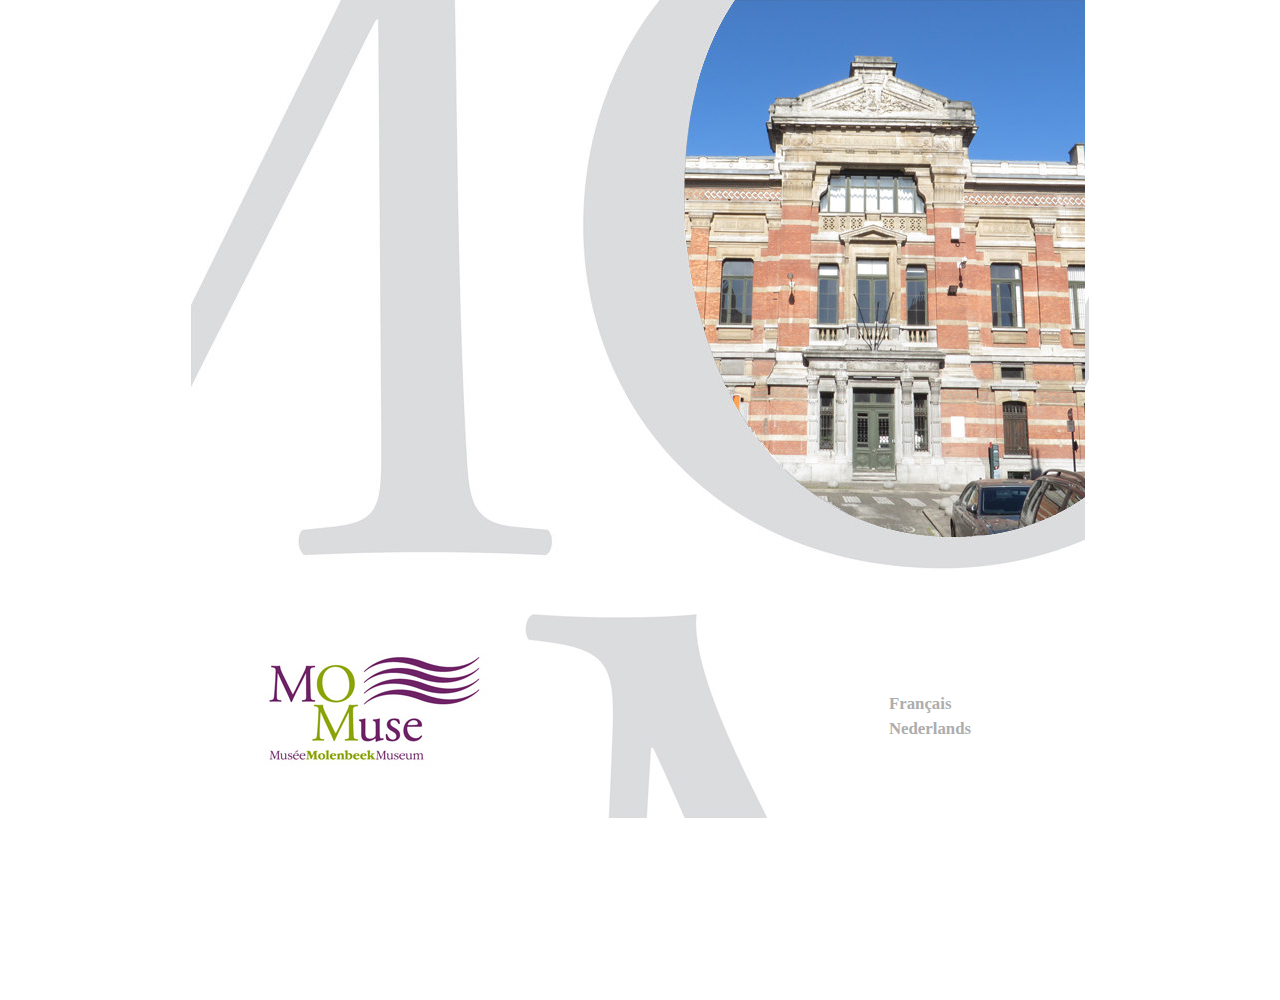
<file: index.html>
<!DOCTYPE html PUBLIC "-//W3C//DTD XHTML 1.0 Strict//EN"
"http://www.w3.org/TR/xhtml1/DTD/xhtml1-strict.dtd">
<html xmlns="http://www.w3.org/1999/xhtml" xml:lang="fr" lang="fr">
<head>
<meta http-equiv="Content-Type" content="text/html; charset=UTF-8" />
<title>MoMuse - MuséeMolenbeekMuseum</title>
<link rel="stylesheet" type="text/css" media="screen" href="css/css.css" />
</head>
<!--[if lt IE 7 ]> <body class="ie6"> <![endif]-->
<!--[if IE 7 ]>    <body class="ie7"> <![endif]-->
<!--[if IE 8 ]>    <body class="ie8"> <![endif]-->
<!--[if IE 9 ]>    <body class="ie9"> <![endif]-->
<!--[if (gt IE 9)|!(IE)]><!--> <body> <!--<![endif]-->
<div id="container_a">
   <div id="content_a">
        <div id="logo1"></div><!--logo1-->
        <div id="logo2"></div><!--logo2-->
        
        <div id="langues">
            <p id="frnl">
                <a href="fr/musee_fr.html">Français</a> <br /> 
                <a href="nl/musee_nl.html">Nederlands</a>
            </p>
        </div><!--langues-->   

    </div><!--content-->      
       
</div><!--container-->      
</body>
</html>
</file>
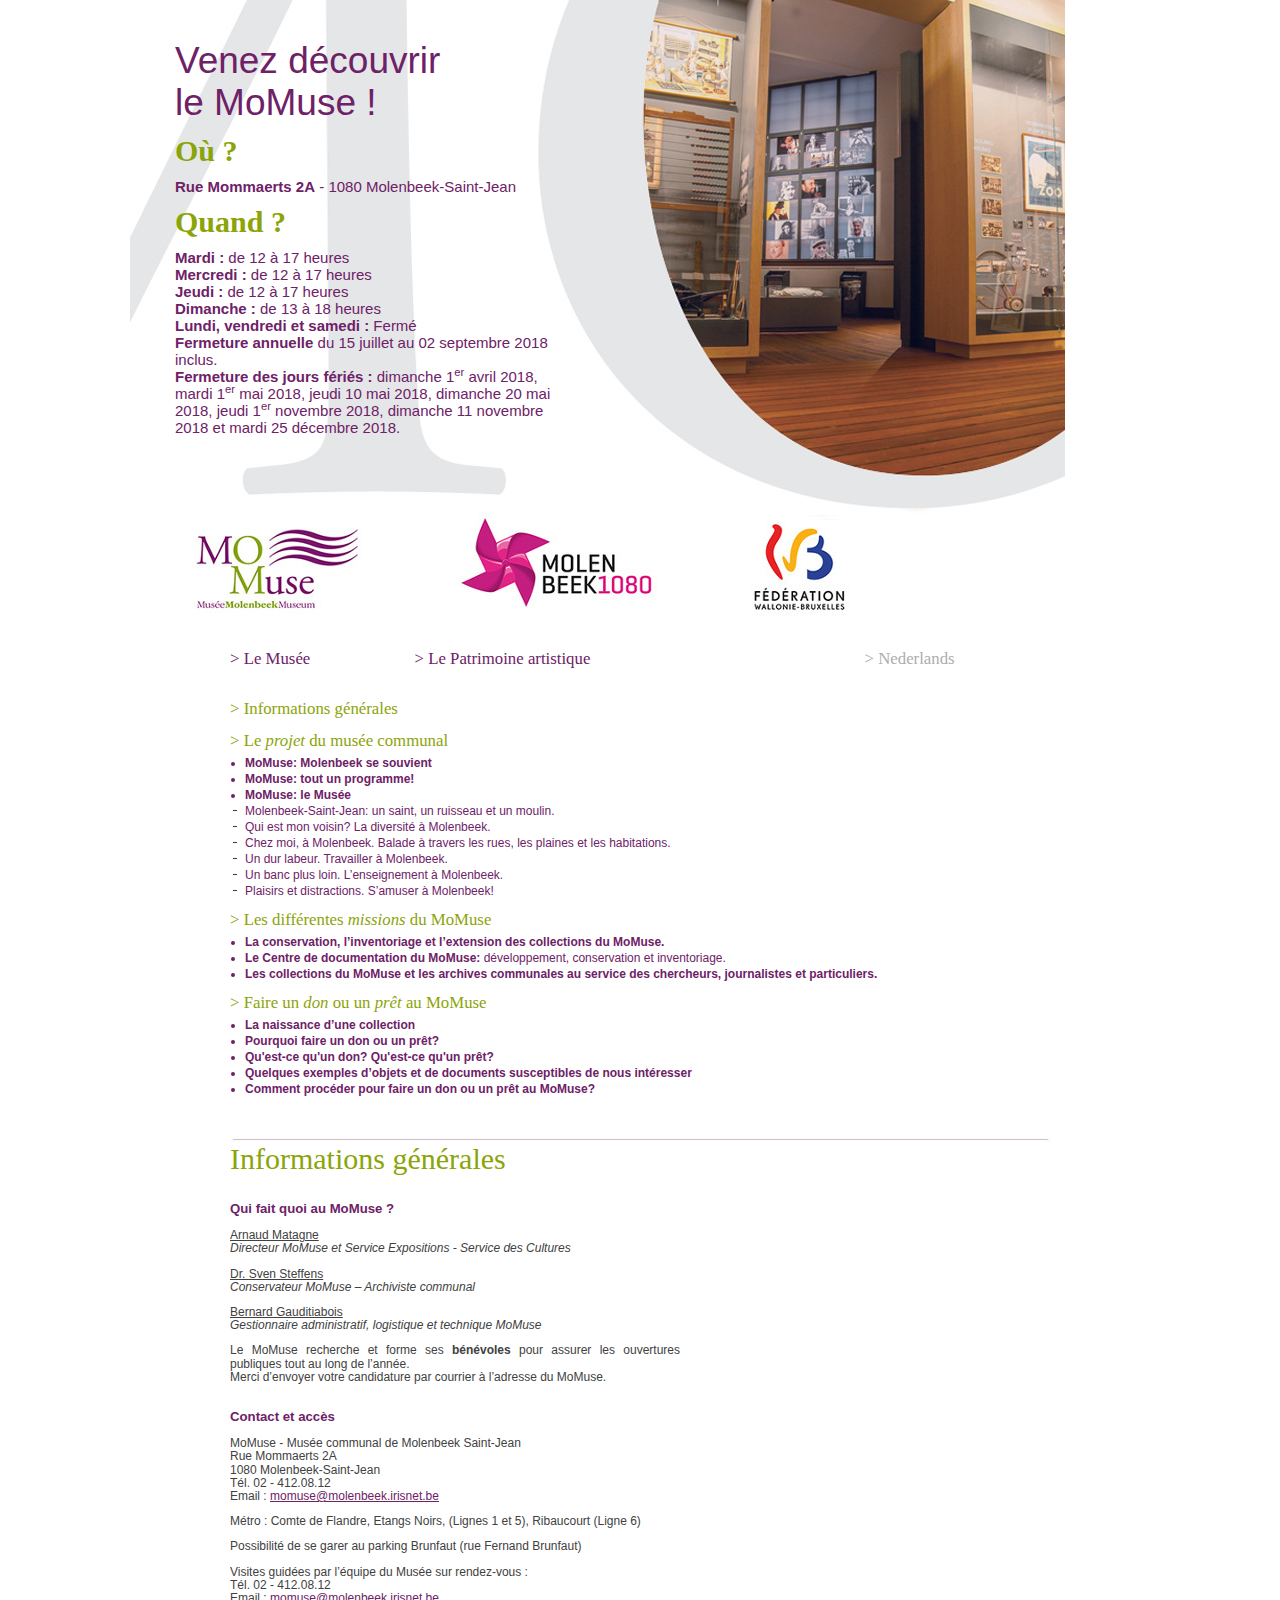
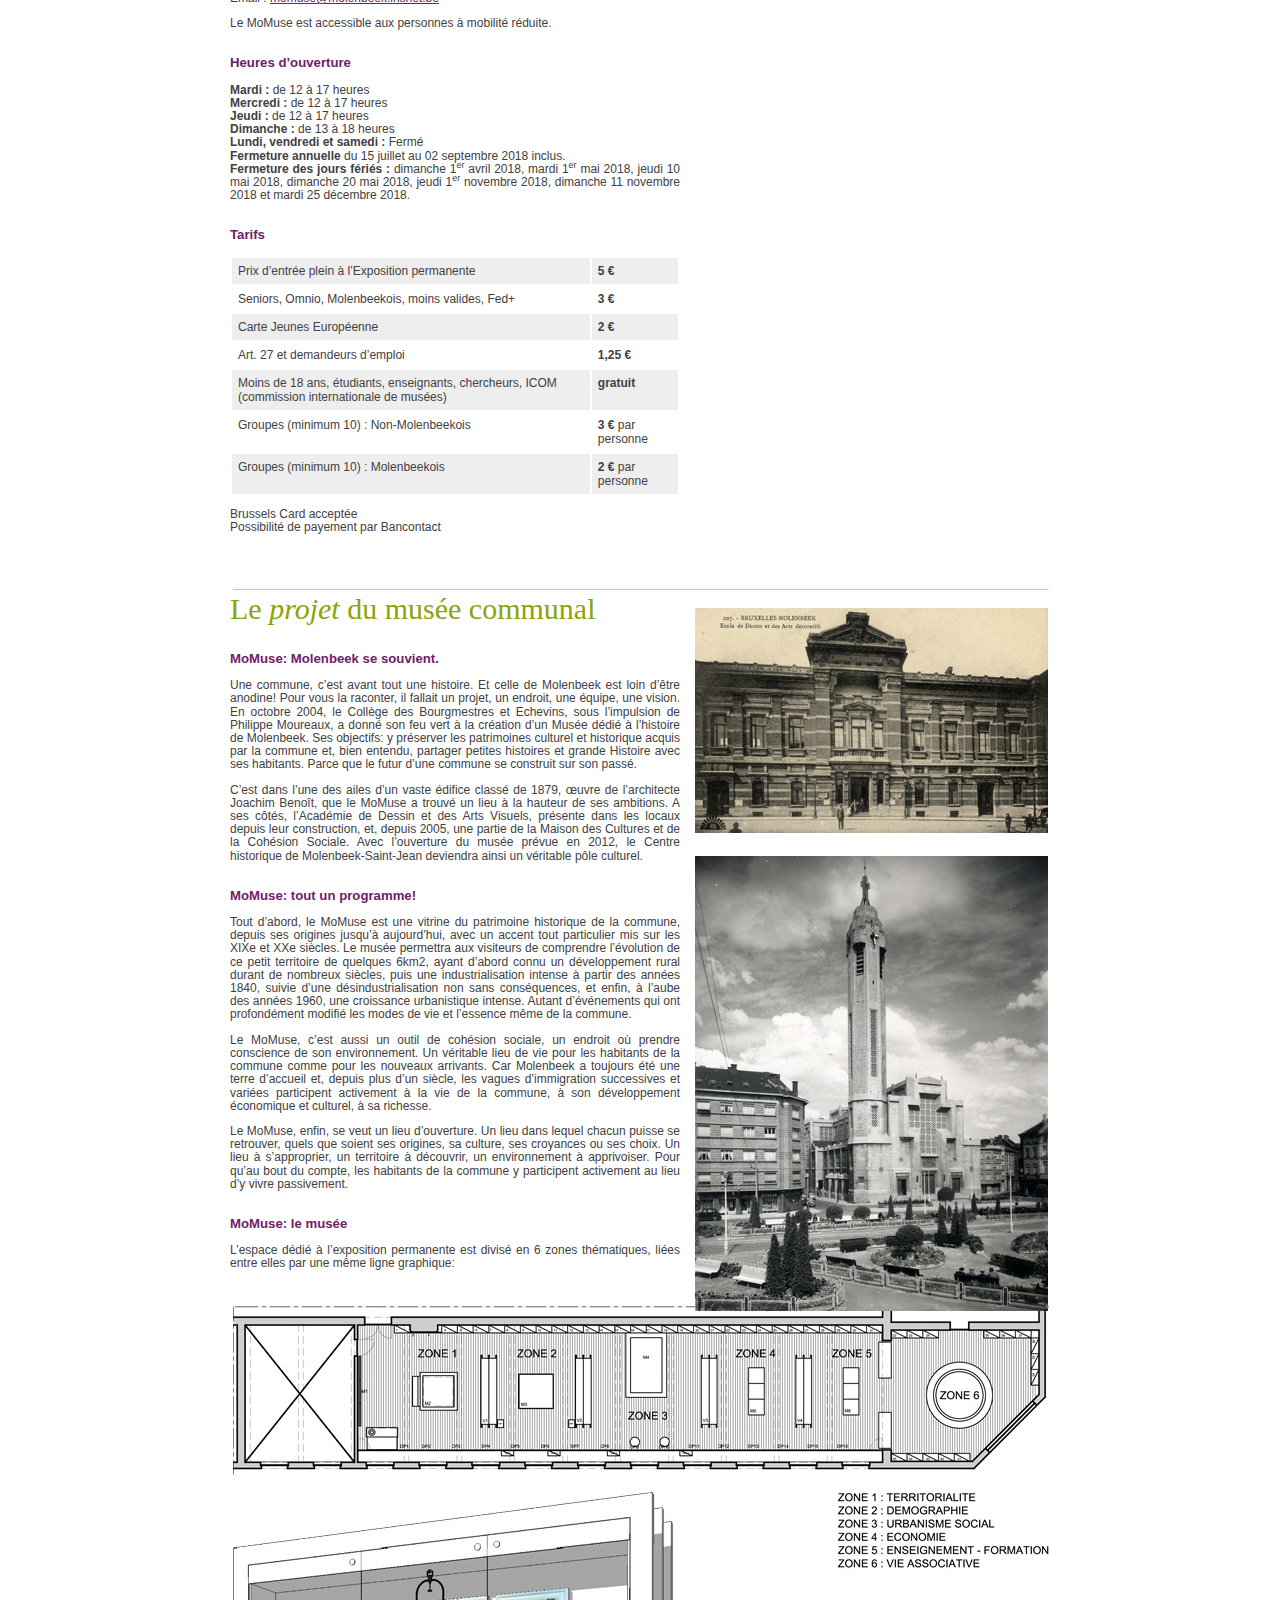
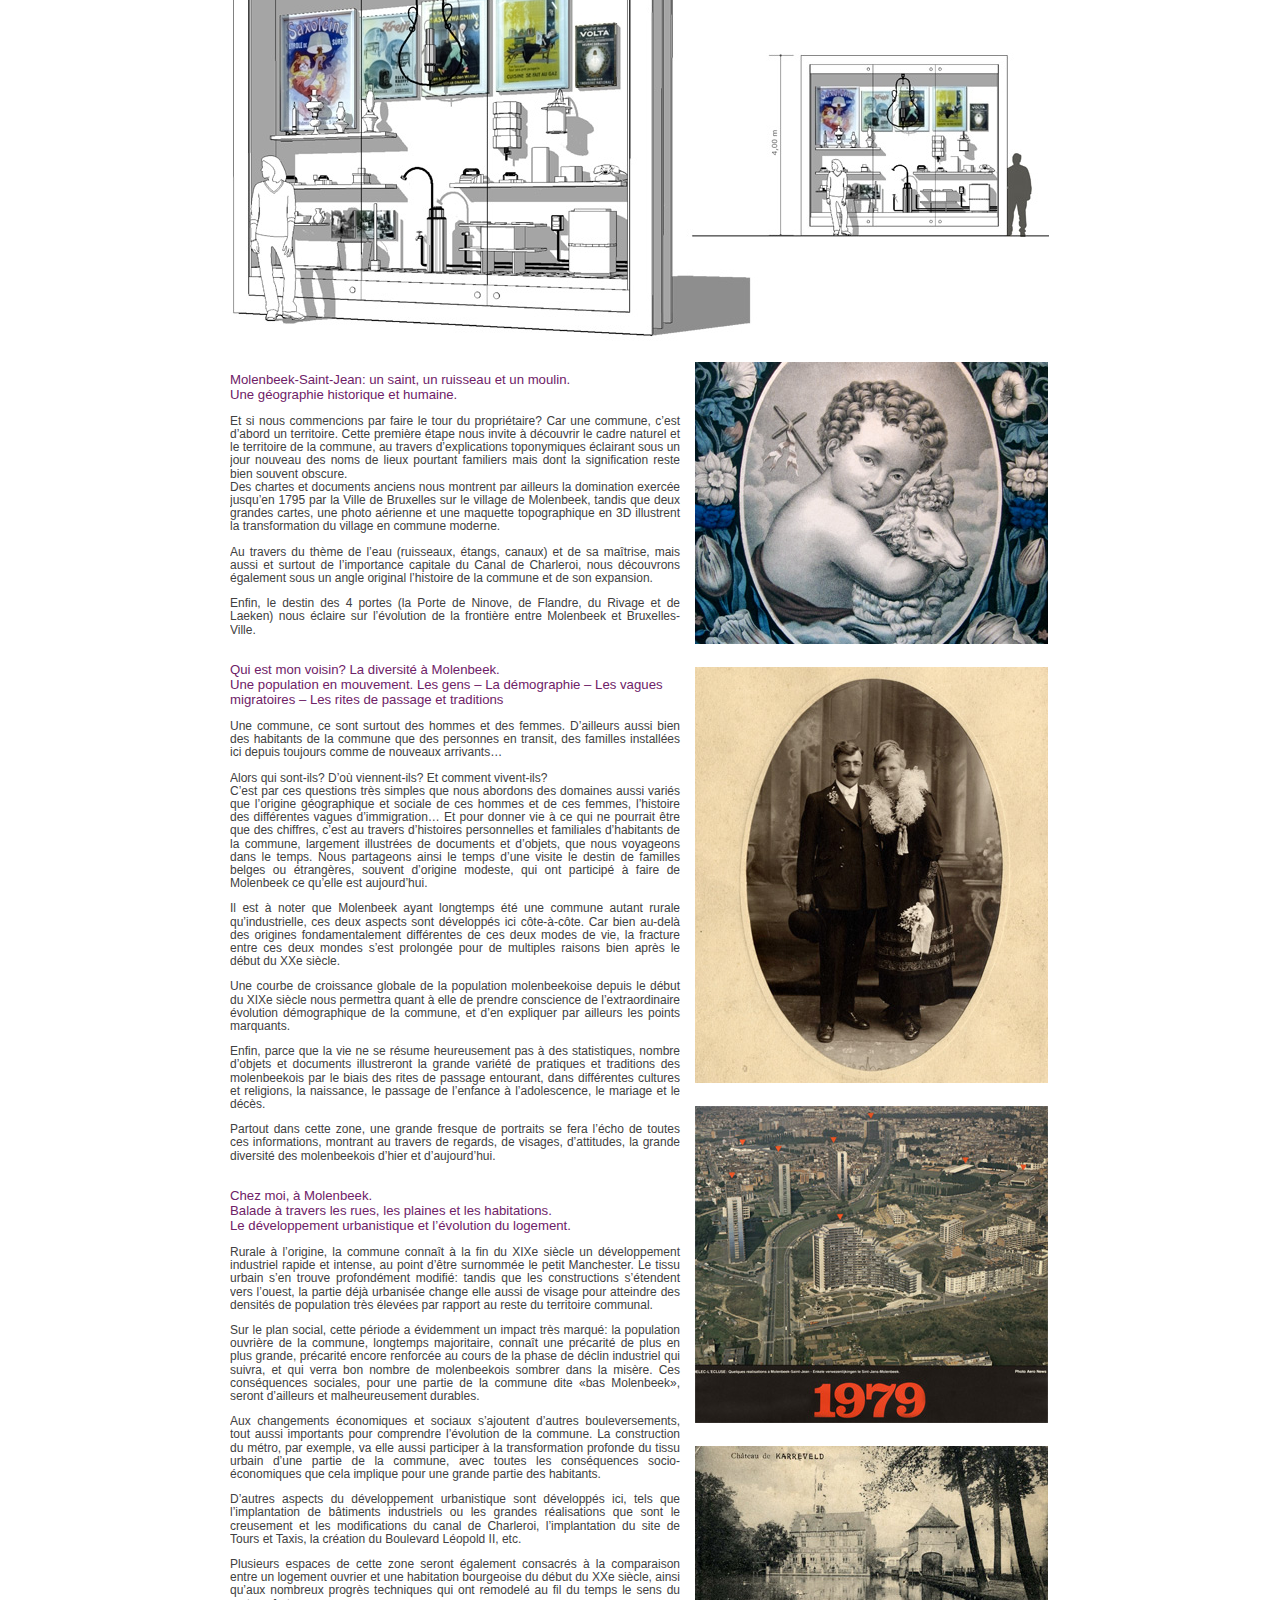
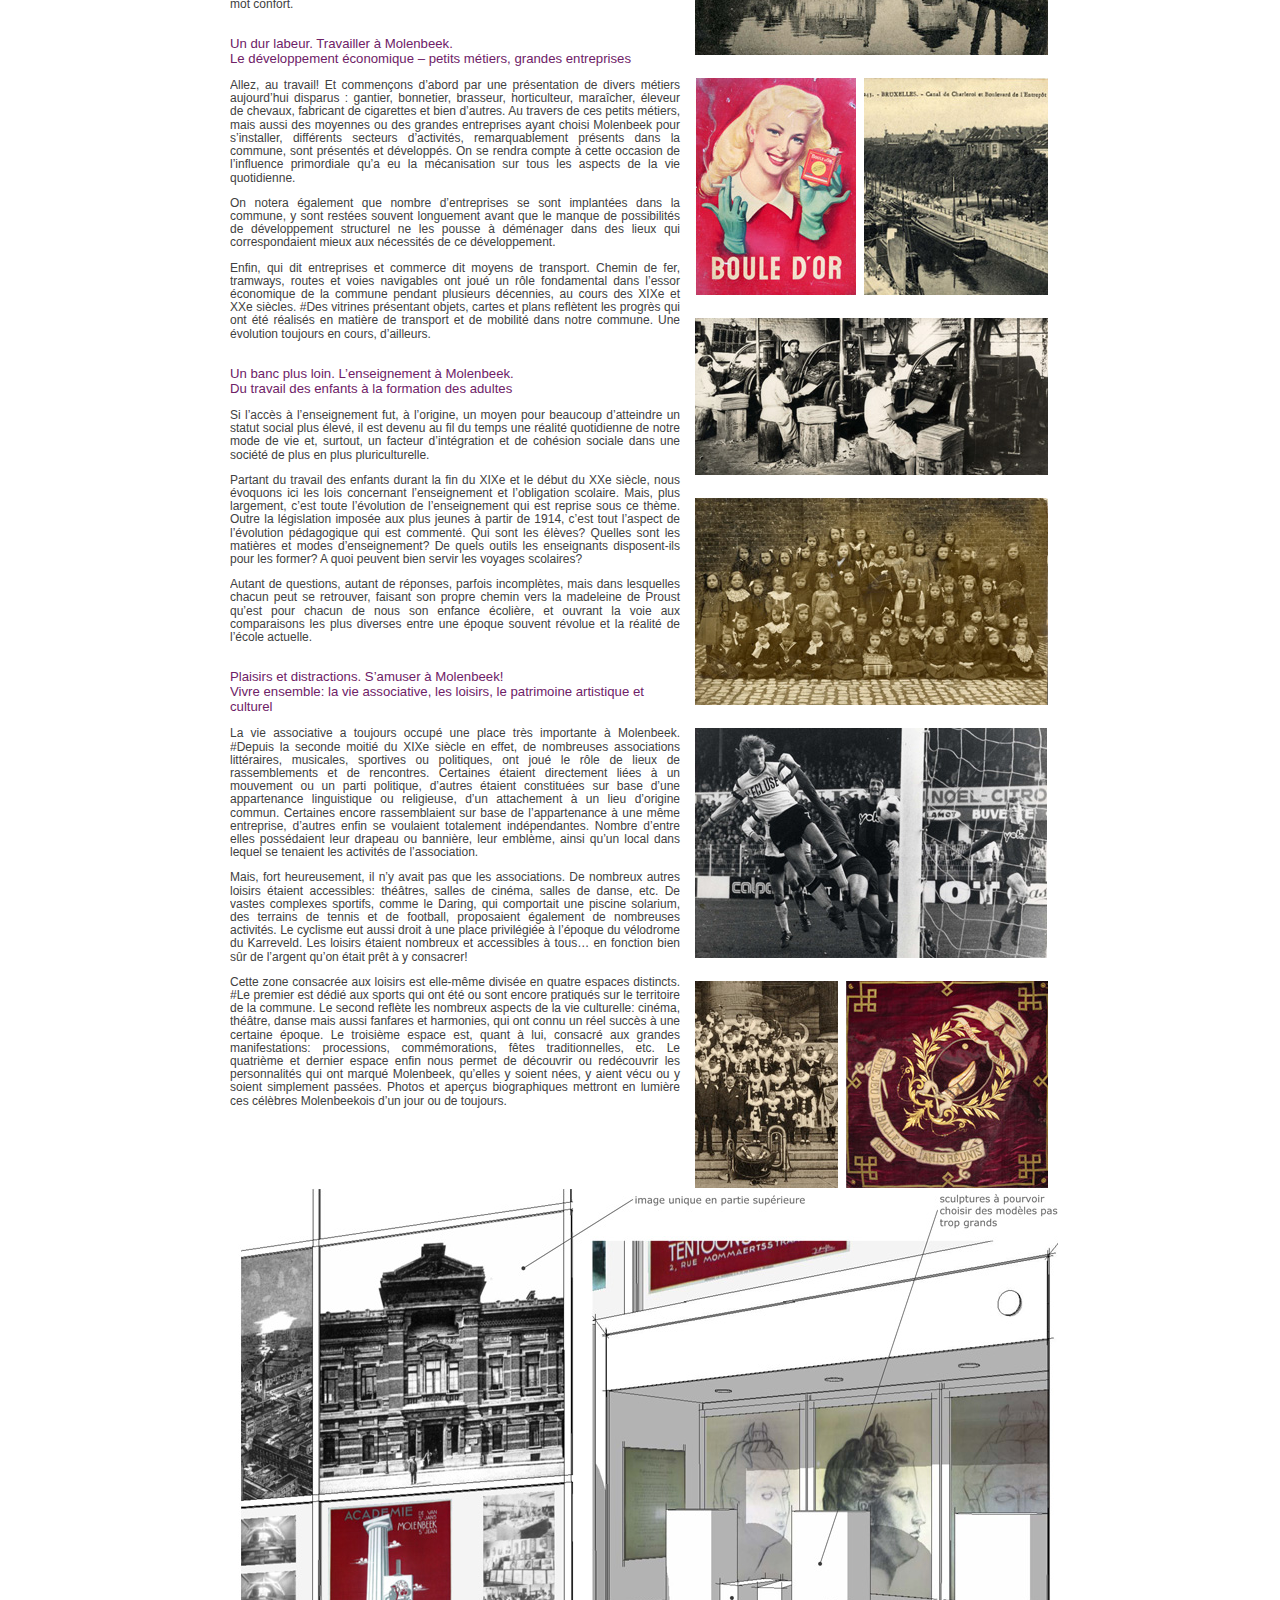
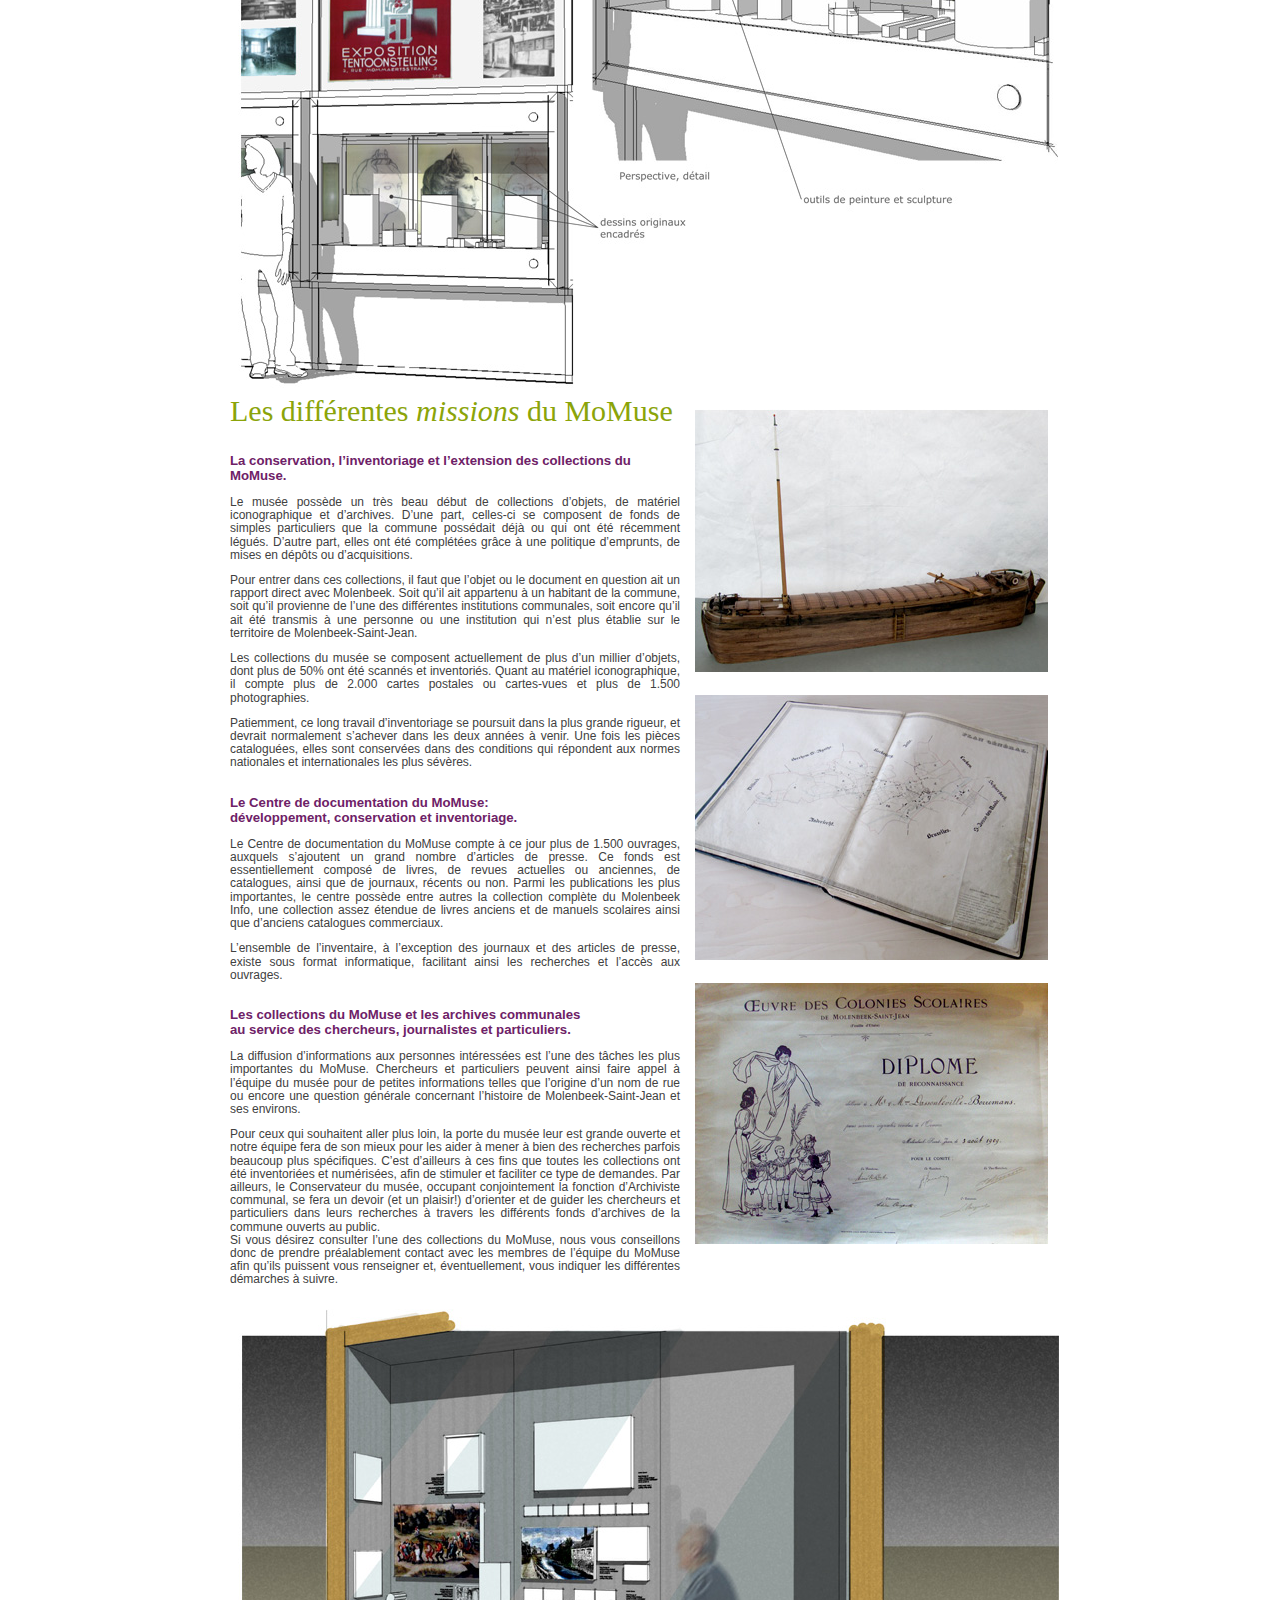
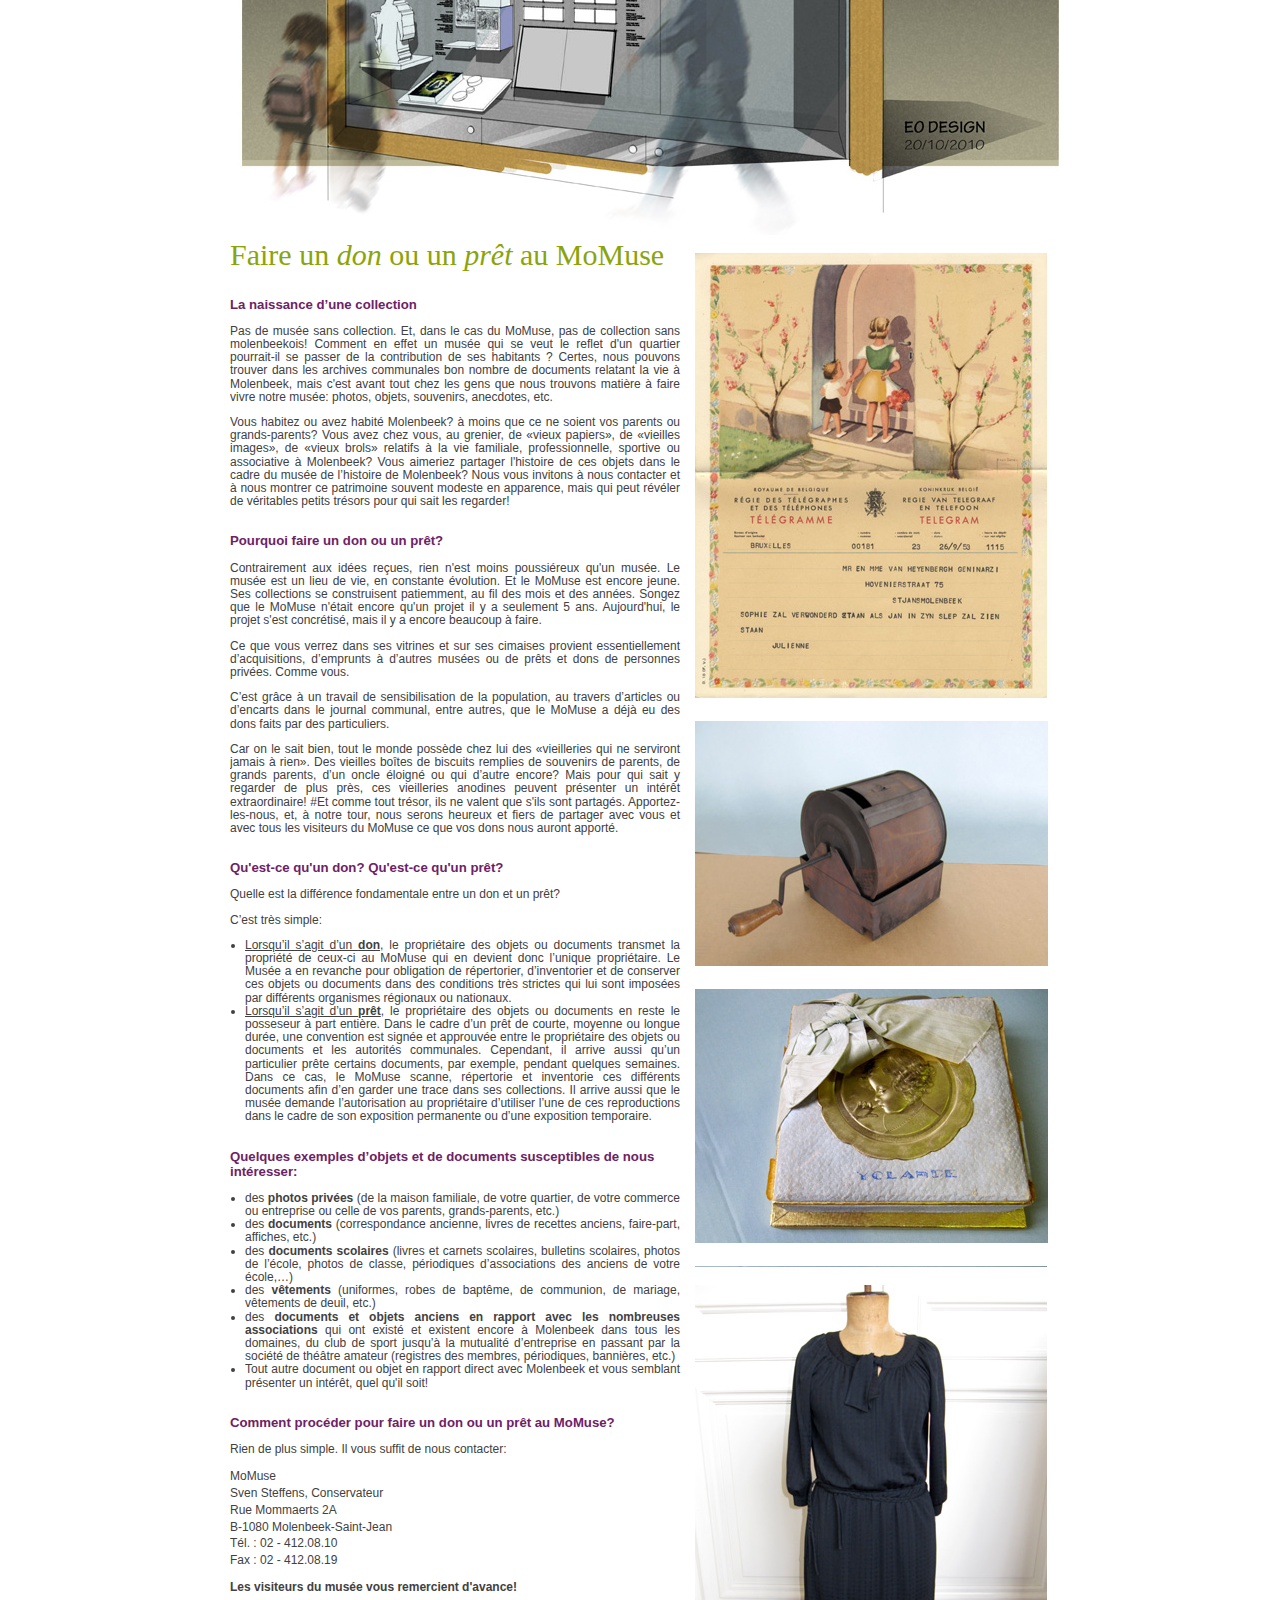
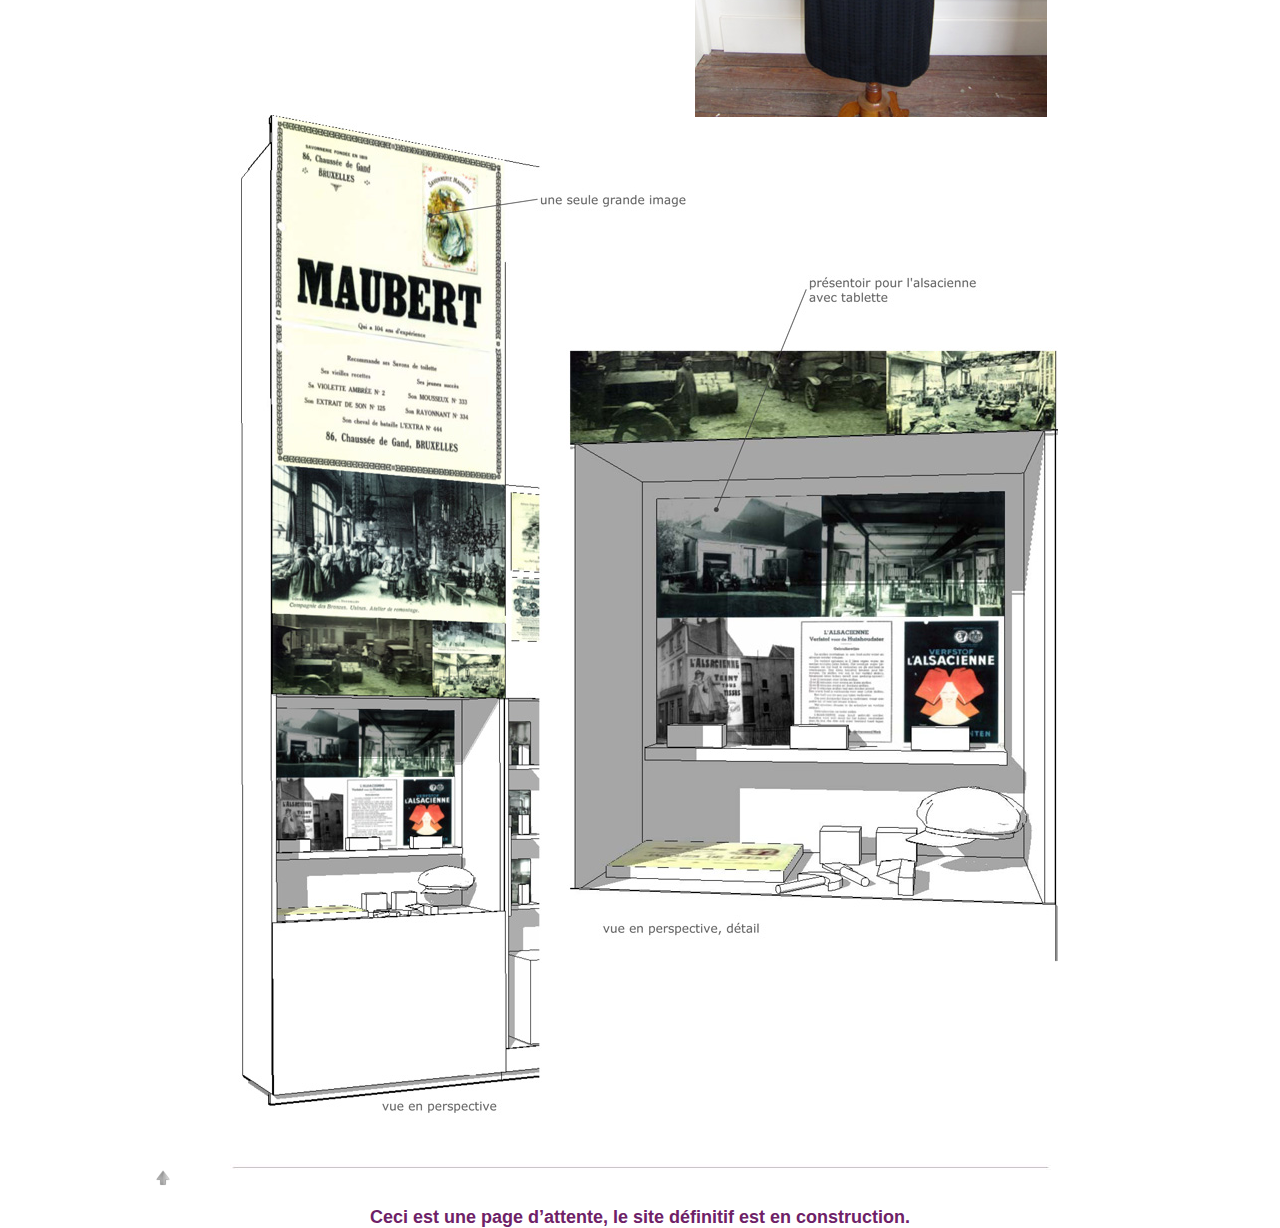
<file: fr/musee_fr.html>
<!DOCTYPE html PUBLIC "-//W3C//DTD XHTML 1.0 Strict//EN"
"http://www.w3.org/TR/xhtml1/DTD/xhtml1-strict.dtd">
<html xmlns="http://www.w3.org/1999/xhtml" xml:lang="fr" lang="fr">
   <head>
      <meta http-equiv="Content-Type" content="text/html; charset=UTF-8" />
      <title>MoMuse - Le musée</title>
      <link rel="stylesheet" type="text/css" media="screen" href="../css/css.css" />
   </head>
   <!--[if lt IE 7 ]> <body class="ie6"> <![endif]-->
   <!--[if IE 7 ]>    <body class="ie7"> <![endif]-->
   <!--[if IE 8 ]>    <body class="ie8"> <![endif]-->
   <!--[if IE 9 ]>    <body class="ie9"> <![endif]-->
   <!--[if (gt IE 9)|!(IE)]><!--> <body> <!--<![endif]-->
   <div id="container">
      <div id="content">
         <a name="top"></a>
         <div id="logo">
            <p class="texte_mauve" style="font-size: 37px;  ">Venez découvrir<br> le MoMuse !</p>
            <p class="texte_vert times" style="font-size: 30px; "><strong>Où ?</strong></p>
            <p class="texte_mauve" style="font-size: 15px;"><strong>Rue Mommaerts 2A</strong> - 1080 Molenbeek-Saint-Jean</p>
            <p class="texte_vert times" style="font-size: 30px;"><strong>Quand ?</strong></p>
            <p class="texte_mauve" style="font-size: 15px;"><strong>Mardi :</strong>  de 12 à 17 heures<br />
               <strong>Mercredi :</strong> de 12 à 17 heures<br />
               <strong>Jeudi :</strong> de 12 à 17 heures<br />
               <strong>Dimanche :</strong> de 13 à 18 heures<br />
               <strong>Lundi, vendredi et samedi :</strong> Fermé <br />
               <strong>Fermeture annuelle</strong> du 15 juillet au 02 septembre 2018 inclus. <br />
               <strong>Fermeture des jours fériés :</strong> dimanche 1<sup>er</sup> avril 2018, 
               mardi 1<sup>er</sup> mai 2018, jeudi 10 mai 2018, dimanche 20 mai 2018, 
               jeudi 1<sup>er</sup> novembre 2018, dimanche 11 novembre 2018 
               et mardi 25 décembre 2018.
            </p>
            <a id="logo_lien" href="../index.html"></a>
         </div><!--logo-->


         <div class="logo_titre times">
            <span><a class="texte_mauve" href="#">> Le Musée</a></span>
            <span><a class="texte_mauve" href="patrimoine_fr.html">> Le Patrimoine artistique</a></span>
            <span><a class="texte_gris"   id="lien_langue" href="../nl/musee_nl.html">> Nederlands</a></span>
         </div><!--logo_text-->

         <div id="menu">
            <p class="lien_titre times"><a href="#D"> >  Informations générales</a></p>
            <div class="lien_liste">
               <p class="lien_titre times"><a href="#A"> > Le <span class="italic">projet</span> du musée communal</a></p>
               <ul>
                  <li class="bold"><a href="#01">MoMuse: Molenbeek se souvient</a></li>
                  <li class="bold"><a href="#02">MoMuse: tout un programme!</a></li>
                  <li class="bold"><a href="#03">MoMuse: le Musée</a></li>
                  <li class="tiret"><a href="#04">Molenbeek-Saint-Jean: un saint, un ruisseau et un moulin.</a></li>
                  <li class="tiret"><a href="#05">Qui est mon voisin? La diversité à Molenbeek.</a></li>
                  <li class="tiret"><a href="#06">Chez moi, à Molenbeek. Balade à travers les rues, les plaines et les habitations.</a></li>
                  <li class="tiret"><a href="#07">Un dur labeur. Travailler à Molenbeek.</a></li>
                  <li class="tiret"><a href="#08">Un banc plus loin. L’enseignement à Molenbeek.</a></li>
                  <li class="tiret"><a href="#09">Plaisirs et distractions. S’amuser à Molenbeek!</a></li>
               </ul>   
            </div><!--lien-->

            <div class="lien_liste">
               <p class="lien_titre times"><a href="#B"> > Les différentes <span class="italic">missions</span> du MoMuse</a></p>
               <ul>
                  <li class="bold"><a href="#10">La conservation, l’inventoriage et l’extension des collections du MoMuse.</a></li>
                  <li class="bold"><a href="#11">Le Centre de documentation du MoMuse: <span class="normal">développement, conservation et inventoriage.</span></a></li>
                  <li class="bold"><a href="#12">Les collections du MoMuse et les archives communales au service des chercheurs, journalistes et particuliers.</a></li>
               </ul>
            </div><!--lien-->

            <div class="lien_liste">
               <p class="lien_titre times"><a href="#C"> > Faire un <span class="italic">don</span> ou un <span class="italic">prêt</span> au MoMuse</a></p>
               <ul>
                  <li class="bold"><a href="#13">La naissance d’une collection</a></li>
                  <li class="bold"><a href="#14">Pourquoi faire un don ou un prêt?</a></li>
                  <li class="bold"><a href="#15">Qu'est-ce qu'un don? Qu'est-ce qu'un prêt?</a></li>
                  <li class="bold"><a href="#16">Quelques exemples d’objets et de documents susceptibles de nous intéresser</a></li>
                  <li class="bold"><a href="#17">Comment procéder pour faire un don ou un prêt au MoMuse?</a></li>
               </ul>
            </div><!--lien-->


         </div><!--menu-->

         <div class="separateur"></div>

         <div class="paragraphe">

            <a name="D"></a><h1 class="para_titre texte_vert times">Informations générales</h1>


            <div class="images">
               <iframe src="https://www.google.com/maps/embed?pb=!1m14!1m8!1m3!1d5037.135292714191!2d4.3336696!3d50.8576901!3m2!1i1024!2i768!4f13.1!3m3!1m2!1s0x47c3c38d751dd24d%3A0x2315a9a7961fbc09!2sMus%C3%A9ee+communal+de+Molenbeek+Saint-Jean!5e0!3m2!1sfr!2sbe!4v1511112707248" width="371" height="400" frameborder="0" style="border:0" allowfullscreen></iframe>
            </div>

            <h3 class="para_soustitre texte_mauve">Qui fait quoi au MoMuse ?</h3>
            <p>
               <span class="sousligne">Arnaud Matagne</span><br />
               <span class="italic">Directeur MoMuse et Service Expositions - Service des Cultures</span>
            </p>
            <p>
               <span class="sousligne">Dr. Sven Steffens</span><br />
               <span class="italic">Conservateur MoMuse – Archiviste communal</span>
            </p>
            <p>
               <span class="sousligne">Bernard Gauditiabois</span><br /><span class="italic">Gestionnaire administratif, logistique et technique MoMuse</span>
            </p>
            <p>
               Le MoMuse recherche et forme ses <strong>bénévoles</strong> pour assurer les ouvertures publiques tout au long de l’année.<br />
               Merci d’envoyer votre candidature par courrier à l’adresse du MoMuse.
            </p>

            <h3 class="para_soustitre texte_mauve">Contact et accès</h3>
            <p>
               MoMuse - Musée communal de Molenbeek Saint-Jean <br />
               Rue Mommaerts 2A <br />
               1080 Molenbeek-Saint-Jean <br />
               Tél. 02 - 412.08.12 <br />
               Email : <a href="mailto:momuse@molenbeek.irisnet.be">momuse@molenbeek.irisnet.be</a>
            </p>
            <p>
               Métro : Comte de Flandre, Etangs Noirs, (Lignes 1 et 5), Ribaucourt (Ligne 6)
            </p>
            <p>
               Possibilité de se garer au parking Brunfaut (rue Fernand Brunfaut)
            </p>
            <p>
               Visites guidées par l’équipe du Musée sur rendez-vous :<br />
               Tél. 02 - 412.08.12 <br />
               Email : <a href="mailto:momuse@molenbeek.irisnet.be">momuse@molenbeek.irisnet.be</a>
            </p>
            <p>
               Le MoMuse est accessible aux personnes à mobilité réduite.
            </p>

            <h3 class="para_soustitre texte_mauve">Heures d’ouverture</h3>
            <p>              
               <strong>Mardi :</strong>  de 12 à 17 heures<br />
               <strong>Mercredi :</strong> de 12 à 17 heures<br />
               <strong>Jeudi :</strong> de 12 à 17 heures<br />
               <strong>Dimanche :</strong> de 13 à 18 heures<br />
               <strong>Lundi, vendredi et samedi :</strong> Fermé <br />
               <strong>Fermeture annuelle</strong> du 15 juillet au 02 septembre 2018 inclus. <br />
               <strong>Fermeture des jours fériés :</strong> dimanche 1<sup>er</sup> avril 2018, 
               mardi 1<sup>er</sup> mai 2018, jeudi 10 mai 2018, dimanche 20 mai 2018, 
               jeudi 1<sup>er</sup> novembre 2018, dimanche 11 novembre 2018 
               et mardi 25 décembre 2018.</p>
            </p>

         <h3 class="para_soustitre texte_mauve">Tarifs</h3>
         <table>
            <tr>
               <td>Prix d’entrée plein à l’Exposition permanente</td>
               <td><strong>5 €</strong></td>
            </tr>
            <tr>
               <td>Seniors, Omnio, Molenbeekois, moins valides, Fed+</td>
               <td><strong>3 €</strong></td>
            </tr>
            <tr>
               <td>Carte Jeunes Européenne</td>
               <td><strong>2 €</strong></td>
            </tr>
            <tr>
               <td>Art. 27 et demandeurs d’emploi</td>
               <td><strong>1,25 €</strong></td>
            </tr>
            <tr>
               <td>Moins de 18 ans, étudiants, enseignants, chercheurs, ICOM (commission internationale de musées)</td>
               <td><strong>gratuit</strong></td>
            </tr>
            <tr>
               <td>Groupes (minimum 10) : Non-Molenbeekois</td>
               <td><strong>3 €</strong> par personne</td>
            </tr>
            <tr>
               <td>Groupes (minimum 10) : Molenbeekois</td>
               <td><strong>2 €</strong> par personne</td>
            </tr>
         </table>
         <p>Brussels Card acceptée<br>
            Possibilité de payement par Bancontact</p>
      </div>   <!--paragraphe-->

      <div class="separateur"></div>

      <div class="paragraphe">
         <div class="images">
            <img src="../images/page1/img_03.jpg" alt="" />
            <img src="../images/page1/img_06.jpg" alt="" />
         </div>
         <a name="A"></a><h1 class="para_titre texte_vert times">Le <span class="italic">projet</span> du musée communal</h1>

         <a name="01"></a><h3 class="para_soustitre texte_mauve">MoMuse: Molenbeek se souvient.</h3>
         <p>
            Une commune, c’est avant tout une histoire. Et celle de Molenbeek est loin d’être anodine! 
            Pour vous la raconter, il fallait un projet, un endroit, une équipe, une vision. 
            En octobre 2004, le Collège des Bourgmestres et Echevins, sous l’impulsion de Philippe Moureaux,
            a donné son feu vert à la création d’un Musée dédié à l’histoire de Molenbeek. 
            Ses objectifs: y préserver les patrimoines culturel et historique acquis par la commune et, 
            bien entendu, partager petites histoires et grande Histoire avec ses habitants. 
            Parce que le futur d’une commune se construit sur son passé.
         </p>
         <p>
            C’est dans l’une des ailes d’un vaste 
            édifice classé de 1879, œuvre de l’architecte Joachim Benoît, que le MoMuse a trouvé un lieu à la 
            hauteur de ses ambitions. A ses côtés, l’Académie de Dessin et des Arts Visuels, présente dans les 
            locaux depuis leur construction, et, depuis 2005, une partie de la Maison des Cultures et de la 
            Cohésion Sociale. Avec l’ouverture du musée prévue en 2012, le Centre historique de 
            Molenbeek-Saint-Jean deviendra ainsi un véritable pôle culturel. 
         </p>

         <a name="02"></a><h3 class="para_soustitre texte_mauve">MoMuse: tout un programme!</h3>  
         <p>
            Tout d’abord, le MoMuse est une vitrine du patrimoine historique de la commune, depuis ses origines 
            jusqu’à aujourd’hui, avec un accent tout particulier mis sur les XIXe et XXe siècles. 
            Le musée permettra aux visiteurs de comprendre l’évolution de ce petit territoire de quelques 6km2, 
            ayant d’abord connu un développement rural durant de nombreux siècles, puis une industrialisation 
            intense à partir des années 1840, suivie d’une désindustrialisation non sans conséquences, et enfin, 
            à l’aube des années 1960, une croissance urbanistique intense. Autant d’événements qui ont profondément
            modifié les modes de vie et l’essence même de la commune.
         </p>
         <p>
            Le MoMuse, c’est aussi un outil de cohésion
            sociale, un endroit où prendre conscience de son environnement. Un véritable lieu de vie pour les 
            habitants de la commune comme pour les nouveaux arrivants. Car Molenbeek a toujours été une terre 
            d’accueil et, depuis plus d’un siècle, les vagues d’immigration successives et variées participent 
            activement à la vie de la commune, à son développement économique et culturel, à sa richesse.
         </p>
         <p>
            Le MoMuse, enfin, se veut un lieu d’ouverture. Un lieu dans lequel chacun puisse se retrouver, 
            quels que soient ses origines, sa culture, ses croyances ou ses choix. Un lieu à s’approprier, 
            un territoire à découvrir, un environnement à apprivoiser. Pour qu’au bout du compte, les habitants 
            de la commune y participent activement au lieu d’y vivre passivement. 
         </p>

         <a name="03"></a><h3 class="para_soustitre texte_mauve">MoMuse: le musée</h3>
         <p>
            L’espace dédié à l’exposition permanente est divisé en 6 zones thématiques, liées entre elles par une même ligne graphique: 
         </p>

         <img class="img_big" src="../images/page1/img_09.jpg" alt="" />

         <div class="images ie_marge1">
            <img src="../images/page1/img_13.jpg" alt="" />
            <img src="../images/page1/img_15.jpg" alt="" />
            <img src="../images/page1/img_17.jpg" alt="" />
            <img src="../images/page1/img_19.jpg" alt="" /><br />
            <img src="../images/page1/img_21.jpg" alt="" />
            <img src="../images/page1/img_23.jpg" alt="" />
            <img src="../images/page1/img_26.jpg" alt="" />
            <img src="../images/page1/img_28.jpg" alt="" />
            <img src="../images/page1/img_30.jpg" alt="" /><br />
            <img src="../images/page1/img_34.jpg" alt="" />
            <img src="../images/page1/img_36.jpg" alt="" />
         </div>
         <a name="04"></a><h3 class="para_soustitre_normal texte_mauve">Molenbeek-Saint-Jean: un saint, un ruisseau et un moulin.<br /> 
         Une géographie historique et humaine.</h3>  
         <p>
            Et si nous commencions par faire le tour du propriétaire? Car une commune, c’est d’abord un territoire.
            Cette première étape nous invite à découvrir le cadre naturel et le territoire de la commune, 
            au travers d’explications toponymiques éclairant sous un jour nouveau des noms de lieux pourtant 
            familiers mais dont la signification reste bien souvent obscure.<br /> Des chartes et documents anciens 
            nous montrent par ailleurs la domination exercée jusqu’en 1795 par la Ville de Bruxelles sur le 
            village de Molenbeek, tandis que deux grandes cartes, une photo aérienne et une maquette topographique
            en 3D illustrent la transformation du village en commune moderne.
         </p>
         <p>
            Au travers du thème de l’eau 
            (ruisseaux, étangs, canaux) et de sa maîtrise, mais aussi et surtout de l’importance capitale du 
            Canal de Charleroi, nous découvrons également sous un angle original l’histoire de la commune et 
            de son expansion.
         </p>                
         <p>
            Enfin, le destin des 4 portes (la Porte de Ninove, de Flandre, du Rivage et de 
            Laeken) nous éclaire sur l’évolution de la frontière entre Molenbeek et Bruxelles-Ville.
         </p>

         <a name="05"></a><h3 class="para_soustitre_normal texte_mauve">Qui est mon voisin? La diversité à Molenbeek.<br /> 
         Une population en mouvement. Les gens – La démographie – Les vagues migratoires – Les rites de passage et traditions</h3> 

         <p>
            Une commune, ce sont surtout des hommes et des femmes. D’ailleurs aussi bien des habitants de la 
            commune que des personnes en transit, des familles installées ici depuis toujours comme de nouveaux 
            arrivants…
         </p>
         <p>
            Alors qui sont-ils?  D’où viennent-ils? Et comment vivent-ils?<br /> C’est par ces questions 
            très simples que nous abordons des domaines aussi variés que l’origine géographique et sociale de 
            ces hommes et de ces femmes, l’histoire des différentes vagues d’immigration… Et pour donner vie à 
            ce qui ne pourrait être que des chiffres, c’est au travers d’histoires personnelles et familiales 
            d’habitants de la commune, largement illustrées de documents et d’objets, que nous voyageons dans 
            le temps. Nous partageons ainsi le temps d’une visite le destin de familles belges ou étrangères, 
            souvent d’origine modeste, qui ont participé à faire de Molenbeek ce qu’elle est aujourd’hui.
         </p>
         <p>
            Il est à noter que Molenbeek ayant longtemps été une commune autant rurale qu’industrielle, ces 
            deux aspects sont développés ici côte-à-côte. Car bien au-delà des origines fondamentalement 
            différentes de ces deux modes de vie, la fracture entre ces deux mondes s’est prolongée pour 
            de multiples raisons bien après le début du XXe siècle.
         </p>
         <p>
            Une courbe de croissance globale de la 
            population molenbeekoise depuis le début du XIXe siècle nous permettra quant à elle de prendre 
            conscience de l’extraordinaire évolution démographique de la commune, et d’en expliquer par ailleurs 
            les points marquants.
         </p>
         <p>
            Enfin, parce que la vie ne se résume heureusement pas à des statistiques, 
            nombre d’objets et documents illustreront la grande variété de pratiques et traditions des molenbeekois
            par le biais des rites de passage entourant, dans différentes cultures et religions, la naissance, 
            le passage de l’enfance à l’adolescence, le mariage et le décès.
         </p>
         <p>
            Partout dans cette zone, une grande
            fresque de portraits se fera l’écho de toutes ces informations, montrant au travers de regards, de 
            visages, d’attitudes, la grande diversité des molenbeekois d’hier et d’aujourd’hui. 
         </p>

         <a name="06"></a><h3 class="para_soustitre_normal texte_mauve">Chez moi, à Molenbeek.<br />
         Balade à travers les rues, les plaines et les habitations. <br />
         Le développement urbanistique et l’évolution du logement.</h3>

         <p>
            Rurale à l’origine, la commune connaît à la fin du XIXe siècle un développement industriel rapide 
            et intense, au point d’être surnommée le petit Manchester. Le tissu urbain s’en trouve profondément
            modifié: tandis que les constructions s’étendent vers l’ouest, la partie déjà urbanisée change elle
            aussi de visage pour atteindre des densités de population très élevées par rapport au reste du 
            territoire communal.
         </p>

         <p>
            Sur le plan social, cette période a évidemment un impact très marqué: la population ouvrière de la 
            commune, longtemps majoritaire, connaît une précarité de plus en plus grande, précarité encore 
            renforcée au cours de la phase de déclin industriel qui suivra, et qui verra bon nombre de 
            molenbeekois sombrer dans la misère. Ces conséquences sociales, pour une partie de la commune 
            dite «bas Molenbeek», seront d’ailleurs et malheureusement durables.
         </p>
         <p>
            Aux changements économiques 
            et sociaux s’ajoutent d’autres bouleversements, tout aussi importants pour comprendre l’évolution 
            de la commune. La construction du métro, par exemple, va elle aussi participer à la transformation
            profonde du tissu urbain d’une partie de la commune, avec toutes les conséquences socio-économiques
            que cela implique pour une grande partie des habitants.
         </p>
         <p>
            D’autres aspects du développement urbanistique
            sont développés ici, tels que l’implantation de bâtiments industriels ou les grandes réalisations que
            sont le creusement et les modifications du canal de Charleroi, l’implantation du site de Tours et 
            Taxis, la création du Boulevard Léopold II, etc.</p>
         <p>
            Plusieurs espaces de cette zone seront également 
            consacrés à la comparaison entre un logement ouvrier et une habitation bourgeoise du début du XXe 
            siècle, ainsi qu’aux nombreux progrès techniques qui ont remodelé au fil du temps le sens du mot 
            confort. 
         </p>

         <a name="07"></a><h3 class="para_soustitre_normal texte_mauve">Un dur labeur. Travailler à Molenbeek.<br /> 
         Le développement économique – petits métiers, grandes entreprises</h3>

         <p>
            Allez, au travail! Et commençons d’abord par une présentation de divers métiers aujourd’hui disparus :
            gantier, bonnetier, brasseur, horticulteur, maraîcher, éleveur de chevaux, fabricant de cigarettes 
            et bien d’autres. Au travers de ces petits métiers, mais aussi des moyennes ou des grandes entreprises
            ayant choisi Molenbeek pour s’installer, différents secteurs d’activités, remarquablement présents 
            dans la commune, sont présentés et développés. On se rendra compte à cette occasion de l’influence 
            primordiale qu’a eu la mécanisation sur tous les aspects de la vie quotidienne.
         </p>
         <p>
            On notera également 
            que nombre d’entreprises se sont implantées dans la commune, y sont restées souvent longuement avant
            que le manque de possibilités de développement structurel ne les pousse à déménager dans des lieux 
            qui correspondaient mieux aux nécessités de ce développement.
         </p>
         <p>
            Enfin, qui dit entreprises et commerce
            dit moyens de transport. Chemin de fer, tramways,  routes et voies navigables ont joué un rôle 
            fondamental dans l’essor économique de la commune pendant plusieurs décennies, au cours des  XIXe et 
            XXe  siècles. #Des vitrines présentant objets, cartes et plans reflètent les progrès qui ont été 
            réalisés en matière de transport et de mobilité dans notre commune. Une évolution toujours en cours,
            d’ailleurs. 
         </p>

         <a name="08"></a><h3 class="para_soustitre_normal texte_mauve">Un banc plus loin. L’enseignement à Molenbeek.<br />
         Du travail des enfants à la formation des adultes</h3>

         <p>
            Si l’accès à l’enseignement fut, à l’origine, un moyen pour beaucoup d’atteindre un statut social plus
            élevé, il est devenu au fil du temps une réalité quotidienne de notre mode de vie et, surtout, un 
            facteur d’intégration et de cohésion sociale dans une société de plus en plus pluriculturelle.
         </p>
         <p>
            Partant du travail des enfants durant la fin du XIXe et le début du XXe siècle, nous évoquons ici 
            les lois concernant l’enseignement et l’obligation scolaire. Mais, plus largement, c’est toute 
            l’évolution de l’enseignement qui est reprise sous ce thème. Outre la législation imposée aux plus 
            jeunes à partir de 1914, c’est tout l’aspect de l’évolution pédagogique qui est commenté. Qui sont 
            les élèves? Quelles sont les matières et modes d’enseignement? De quels outils les enseignants 
            disposent-ils pour les former? A quoi peuvent bien servir les voyages scolaires?
         </p>
         <p>
            Autant de questions,
            autant de réponses, parfois incomplètes, mais dans lesquelles chacun peut se retrouver, faisant son 
            propre chemin vers la madeleine de Proust qu’est pour chacun  de nous son enfance écolière, et ouvrant
            la voie aux comparaisons les plus diverses entre une époque souvent révolue et la réalité de l’école 
            actuelle.
         </p>

         <a name="09"></a><h3 class="para_soustitre_normal texte_mauve">Plaisirs et distractions. S’amuser à Molenbeek! <br />
         Vivre ensemble: la vie associative, les loisirs, le patrimoine artistique et culturel</h3>

         <p>
            La vie associative a toujours occupé une place très importante à Molenbeek. #Depuis la seconde moitié
            du XIXe siècle en effet, de nombreuses associations littéraires, musicales, sportives ou politiques, 
            ont joué le rôle de lieux de rassemblements et de rencontres. Certaines étaient directement liées à
            un mouvement ou un parti politique, d’autres étaient constituées sur base d’une appartenance 
            linguistique ou religieuse, d’un attachement à un lieu d’origine commun. Certaines encore rassemblaient
            sur base de l’appartenance à une même entreprise, d’autres enfin se voulaient totalement indépendantes.
            Nombre d’entre elles possédaient leur drapeau ou bannière, leur  emblème, ainsi qu’un local dans lequel
            se tenaient les activités de l’association.
         </p>
         <p>
            Mais, fort heureusement, il n’y avait pas que les
            associations. De nombreux autres loisirs étaient accessibles: théâtres, salles de cinéma, salles de 
            danse, etc. De vastes complexes sportifs, comme le Daring, qui comportait une piscine solarium, des 
            terrains de tennis et de football, proposaient également de nombreuses activités. Le cyclisme eut 
            aussi droit à une place privilégiée à l’époque du vélodrome du Karreveld. Les loisirs étaient nombreux 
            et accessibles à tous… en fonction bien sûr de l’argent qu’on était prêt à y consacrer!
         </p>
         <p>
            Cette zone 
            consacrée aux loisirs est elle-même divisée en quatre espaces distincts. #Le premier est dédié aux 
            sports qui ont été ou sont encore pratiqués sur le territoire de la commune. Le second reflète les 
            nombreux aspects de la vie culturelle: cinéma, théâtre, danse mais aussi fanfares et harmonies, qui 
            ont connu un réel succès à une certaine époque. Le troisième espace est, quant à lui, consacré aux 
            grandes manifestations: processions, commémorations, fêtes traditionnelles, etc. Le quatrième et 
            dernier espace enfin  nous permet de découvrir ou redécouvrir les personnalités qui ont marqué 
            Molenbeek, qu’elles y soient nées, y aient vécu ou y soient simplement passées. Photos et aperçus 
            biographiques mettront en lumière ces célèbres Molenbeekois d’un jour ou de toujours.  
         </p>
         <div id="blank01"></div>

         <img class="img_big" src="../images/page1/img_39.jpg" alt="" />

         <div class="images ie_marge2">
            <img src="../images/page1/img_42.jpg" alt="" />
            <img src="../images/page1/img_44.jpg" alt="" />
            <img src="../images/page1/img_46.jpg" alt="" />
         </div>

         <a name="B"></a><h1 class="para_titre texte_vert times">Les différentes <span class="italic">missions</span> du MoMuse</h1>

         <a name="10"></a><h3 class="para_soustitre texte_mauve">La conservation, l’inventoriage et l’extension des collections  du MoMuse.</h3>
         <p>
            Le musée possède un très beau début de collections d’objets, de matériel iconographique et d’archives.
            D’une part, celles-ci se composent de fonds de simples particuliers que la commune possédait déjà 
            ou qui ont été récemment légués. D’autre part, elles ont été complétées grâce à une politique 
            d’emprunts, de mises en dépôts ou d’acquisitions.
         </p>
         <p>
            Pour entrer dans ces collections, il faut que 
            l’objet ou le document en question ait un rapport direct avec Molenbeek. Soit qu’il ait appartenu 
            à un habitant de la commune, soit qu’il provienne de l’une des différentes institutions communales,
            soit encore qu’il ait été transmis à une personne ou une institution qui n’est plus établie sur 
            le territoire de Molenbeek-Saint-Jean.
         </p>
         <p>
            Les collections du musée se composent actuellement de plus 
            d’un millier d’objets, dont plus de 50% ont été scannés et inventoriés. Quant au matériel 
            iconographique, il compte plus de 2.000 cartes postales ou cartes-vues et plus de 1.500 photographies.
         </p>
         <p>
            Patiemment, ce long travail d’inventoriage se poursuit dans la plus grande rigueur, et devrait normalement 
            s’achever dans les deux années à venir. Une fois les pièces cataloguées, elles sont conservées dans 
            des conditions qui répondent aux normes nationales et internationales les plus sévères.
         </p>

         <a name="11"></a><h3 class="para_soustitre texte_mauve">Le Centre de documentation du MoMuse:<br />
         développement, conservation et inventoriage.</h3>

         <p>
            Le Centre de documentation du MoMuse compte à ce jour plus de 1.500 ouvrages, auxquels s’ajoutent un 
            grand nombre d’articles de presse. Ce fonds est essentiellement composé de livres, de revues actuelles
            ou anciennes, de catalogues, ainsi que de journaux, récents ou non. Parmi les publications les plus 
            importantes, le centre possède entre autres la collection complète du Molenbeek Info, une collection
            assez étendue de livres anciens et de manuels scolaires ainsi que d’anciens catalogues commerciaux.
         </p>
         <p>
            L’ensemble de l’inventaire, à l’exception des journaux et des articles de presse, existe sous format 
            informatique, facilitant ainsi les recherches et l’accès aux ouvrages. 
         </p>

         <a name="12"></a><h3 class="para_soustitre texte_mauve">Les collections du MoMuse et les archives communales <br />
         au service des chercheurs, journalistes et particuliers.</h3>

         <p>
            La diffusion d’informations aux personnes intéressées est l’une des tâches les plus importantes du 
            MoMuse. Chercheurs et particuliers peuvent ainsi faire appel à l’équipe du musée pour de petites 
            informations telles que l’origine d’un nom de rue ou encore une question générale concernant l’histoire
            de Molenbeek-Saint-Jean et ses environs.</p>
         <p>
            Pour ceux qui souhaitent aller plus loin, la porte du musée 
            leur est grande ouverte et notre équipe fera de son mieux pour les aider à mener à bien des recherches
            parfois beaucoup plus spécifiques. C’est d’ailleurs à ces fins que toutes les collections ont été 
            inventoriées et numérisées, afin de stimuler et faciliter ce type de demandes. Par ailleurs, 
            le Conservateur du musée, occupant conjointement la fonction d’Archiviste communal, se fera un devoir
            (et un plaisir!) d’orienter et de guider les chercheurs et particuliers dans leurs recherches à travers
            les différents fonds d’archives de la commune ouverts au public.<br /> Si vous désirez consulter l’une des 
            collections du MoMuse, nous vous conseillons donc de prendre préalablement contact avec les membres de
            l’équipe du MoMuse afin qu’ils puissent vous renseigner et, éventuellement, vous indiquer les différentes
            démarches à suivre. 
         </p>

         <img class="img_big" src="../images/page1/img_49.jpg" alt="" />

         <div class="images">
            <img src="../images/page1/img_52.jpg" alt="" />
            <img src="../images/page1/img_55.jpg" alt="" />
            <img src="../images/page1/img_57.jpg" alt="" />
            <img src="../images/page1/img_58.jpg" alt="" />
         </div>

         <a name="C"></a><h1 class="para_titre texte_vert times">Faire un <span class="italic">don</span> ou un <span class="italic">prêt</span> au MoMuse</h1>

         <a name="13"></a><h3 class="para_soustitre texte_mauve">La naissance d’une collection</h3>

         <p>
            Pas de musée sans collection. Et, dans le cas du MoMuse, pas de collection sans molenbeekois! Comment 
            en effet un musée qui se veut le reflet d'un quartier pourrait-il se passer de la contribution de ses
            habitants ? Certes, nous pouvons trouver dans les archives communales bon nombre de documents relatant
            la vie à Molenbeek, mais c'est avant tout chez les gens que nous trouvons matière à faire vivre notre
            musée: photos, objets, souvenirs, anecdotes, etc.
         </p>
         <p>
            Vous habitez ou avez habité Molenbeek? à moins que 
            ce ne soient vos parents ou grands-parents? Vous avez chez vous, au grenier, de «vieux papiers», 
            de «vieilles images», de «vieux brols» relatifs à la vie familiale, professionnelle, sportive ou 
            associative à Molenbeek? Vous aimeriez partager l'histoire de ces objets dans le cadre du musée de 
            l’histoire de Molenbeek? Nous vous invitons à nous contacter et à nous montrer ce patrimoine souvent
            modeste en apparence, mais qui peut révéler de véritables petits trésors pour qui sait les regarder! 
         </p>

         <a name="14"></a><h3 class="para_soustitre texte_mauve">Pourquoi faire un don ou un prêt?</h3>

         <p>
            Contrairement aux idées reçues, rien n'est moins poussiéreux qu'un musée. Le musée est un lieu de vie,
            en constante évolution. Et le MoMuse est encore jeune. Ses collections se construisent patiemment, 
            au fil des mois et des années. Songez que le MoMuse n'était encore qu'un projet il y a seulement 5 ans.
            Aujourd'hui, le projet s'est concrétisé, mais il y a encore beaucoup à faire.
         </p>
         <p>
            Ce que vous verrez dans 
            ses vitrines et sur ses cimaises provient essentiellement d’acquisitions, d’emprunts à d’autres musées 
            ou de prêts et dons de personnes privées. Comme vous.
         </p>
         <p>
            C’est grâce à un travail de sensibilisation de 
            la population, au travers d’articles ou d’encarts dans le journal communal, entre autres, que le MoMuse 
            a déjà eu des dons faits par des particuliers.
         </p>
         <p>
            Car on le sait bien, tout le monde possède chez lui 
            des «vieilleries qui ne serviront jamais à rien». Des vieilles boîtes de biscuits remplies de souvenirs
            de parents, de grands parents, d’un oncle éloigné ou qui d’autre encore? Mais pour qui sait y regarder 
            de plus près, ces vieilleries anodines peuvent présenter un intérêt extraordinaire! #Et comme tout 
            trésor, ils ne valent que s'ils sont partagés. Apportez-les-nous, et, à notre tour, nous serons heureux
            et fiers de partager avec vous et avec tous les visiteurs du MoMuse ce que vos dons nous auront apporté.
         </p>

         <a name="15"></a><h3 class="para_soustitre texte_mauve">Qu'est-ce qu'un don? Qu'est-ce qu'un prêt?</h3>

         <p>
            Quelle est la différence fondamentale entre un don et un prêt?
         </p>

         <div class="liste">
            C’est très simple:
            <ul> 
               <li>
                  <span class="sousligne">Lorsqu’il s’agit d’un <span class="bold">don</span></span>, le propriétaire des objets ou documents transmet la propriété de ceux-ci 
                  au MoMuse qui en devient donc l’unique propriétaire. Le Musée a en revanche pour obligation de 
                  répertorier, d’inventorier et de conserver ces objets ou documents dans des conditions très 
                  strictes qui lui sont imposées par différents organismes régionaux ou nationaux.
               </li>
               <li>
                  <span class="sousligne">Lorsqu’il s’agit d’un <span class="bold">prêt</span></span>, le propriétaire des objets ou documents en reste le posseseur à part 
                  entière. Dans le cadre d’un prêt de courte, moyenne ou longue durée, une convention est signée et 
                  approuvée entre le propriétaire des objets ou documents et les autorités communales. Cependant, 
                  il arrive aussi qu’un particulier  prête certains documents, par exemple, pendant quelques semaines.
                  Dans ce cas, le MoMuse scanne, répertorie et  inventorie ces différents documents afin d’en garder 
                  une trace dans ses collections. Il arrive aussi que le musée  demande l’autorisation au propriétaire
                  d’utiliser l’une de ces reproductions dans le cadre de son exposition permanente ou d’une exposition
                  temporaire.
               </li>
            </ul>
         </div>

         <a name="16"></a><h3 class="para_soustitre texte_mauve"> Quelques exemples d’objets et de documents susceptibles de nous intéresser:</h3>

         <div class="liste">
            <ul> 
               <li>
                  des <span class="bold">photos privées</span> (de la maison familiale, de votre quartier, de votre commerce ou entreprise ou
                  celle de vos parents, grands-parents, etc.)
               </li>
               <li>
                  des <span class="bold">documents</span> (correspondance ancienne, livres de recettes anciens, faire-part, affiches, etc.)
               </li>
               <li>
                  des <span class="bold">documents scolaires</span> (livres et carnets scolaires, bulletins scolaires, photos de l’école, 
                  photos de classe, périodiques d’associations des anciens de votre école,…)
               </li>
               <li>
                  des <span class="bold">vêtements</span> (uniformes, robes de baptême, de communion, de mariage, vêtements de deuil, etc.)
               </li>
               <li>
                  des <span class="bold">documents et objets anciens en rapport avec les nombreuses associations</span> qui ont existé et 
                  existent encore à Molenbeek dans tous les domaines, du club de sport jusqu’à la mutualité 
                  d’entreprise en passant par la société de théâtre amateur (registres des membres, périodiques, 
                  bannières, etc.)
               </li>
               <li>
                  Tout autre document ou objet en rapport direct avec Molenbeek et vous semblant présenter un 
                  intérêt, quel qu'il soit! 
               </li>
            </ul>
         </div> 

         <a name="17"></a><h3 class="para_soustitre texte_mauve">Comment procéder pour faire un don ou un prêt au MoMuse?</h3>

         <p>
            Rien de plus simple. Il vous suffit de nous contacter:
         </p>
         <p id="coord">
            MoMuse<br />
            Sven Steffens, Conservateur<br />
            Rue Mommaerts 2A <br />
            B-1080 Molenbeek-Saint-Jean<br />
            Tél. : 02 - 412.08.10<br />
            Fax : 02 - 412.08.19 
         </p>
         <p>
            <span class="bold">Les visiteurs du musée vous remercient d'avance!</span>
         </p>
         <div id="blank02"></div>

         <img class="img_big" src="../images/page1/img_63.jpg" alt="" />

      </div><!--paragraphe-->

      <div class="separateur"></div>
      <a href="#top"><img class="retour" src="../images/retour.png" alt="top" /></a>

   </div><!--content-->

   <div id="en_construction">
      <p>
         Ceci est une page d’attente, le site définitif est en construction.
      </p>

   </div>


   </div><!--container-->      
   </body>
</html>
</file>
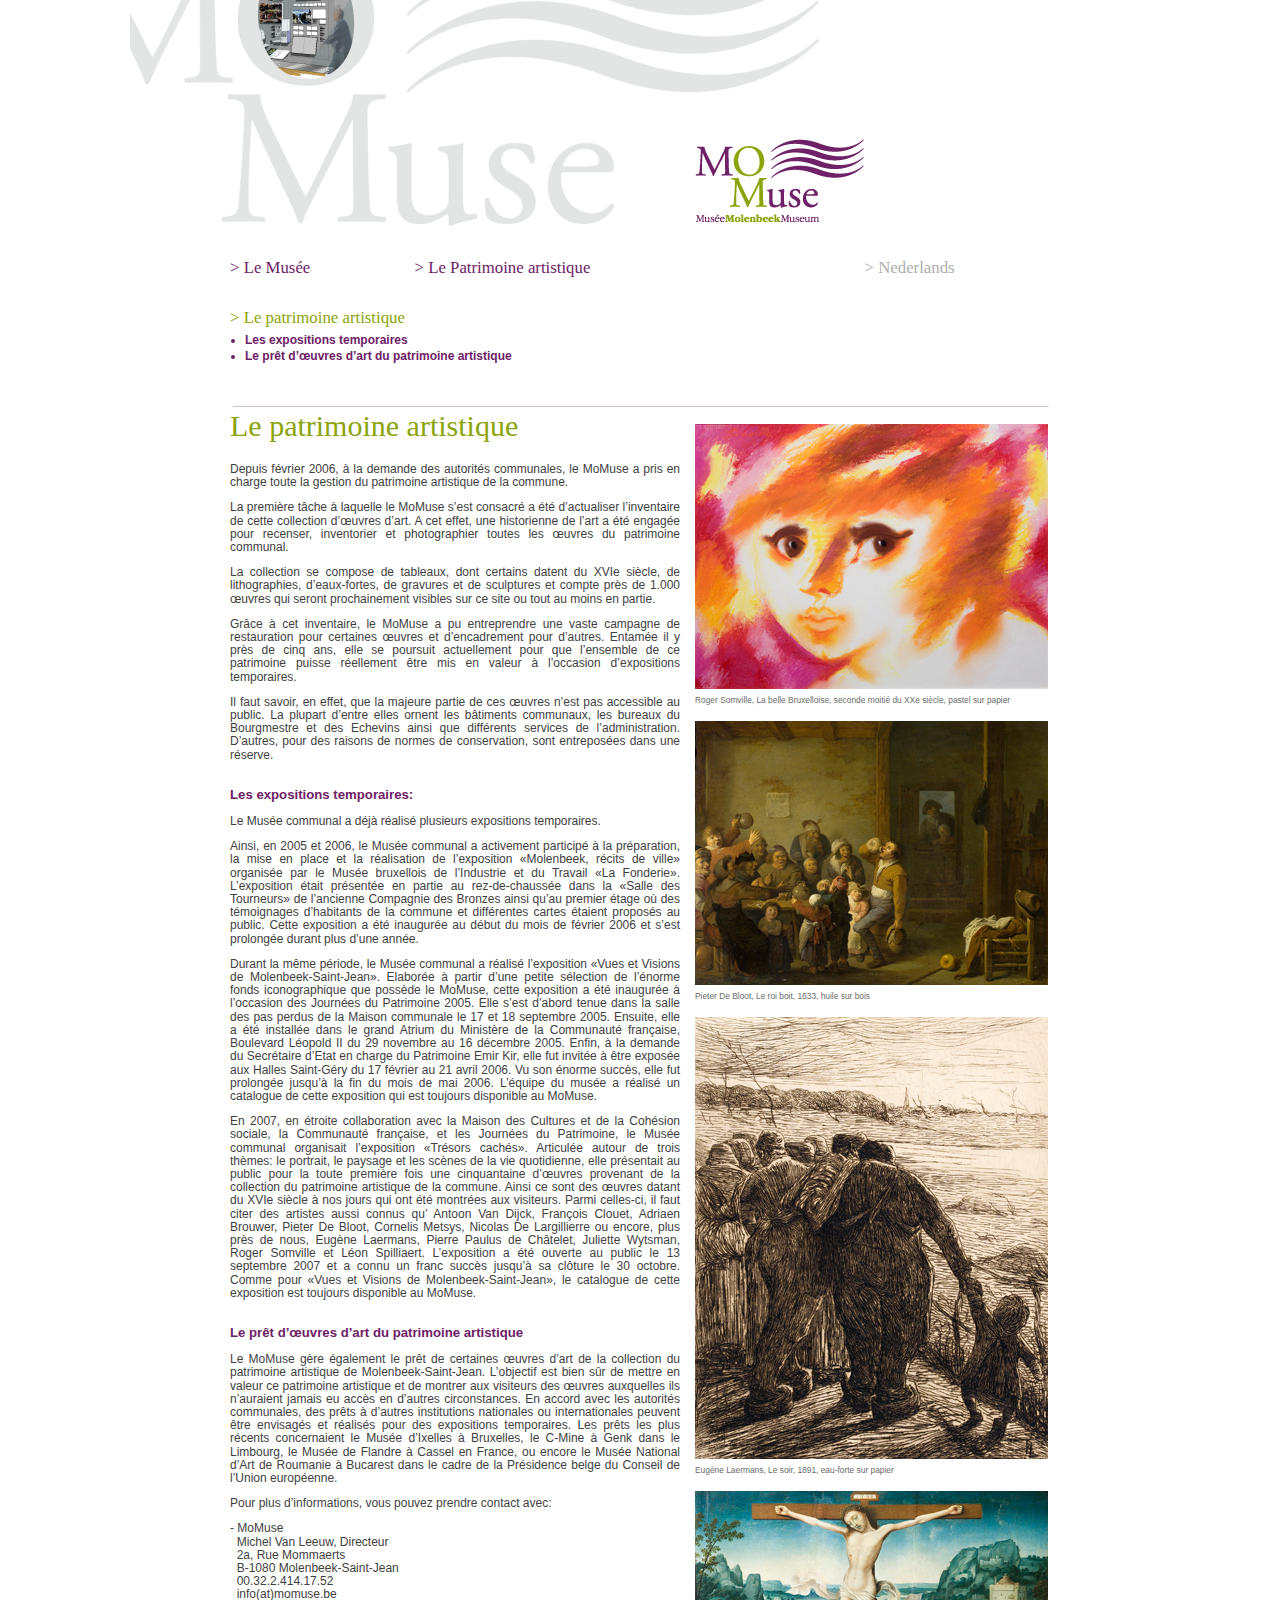
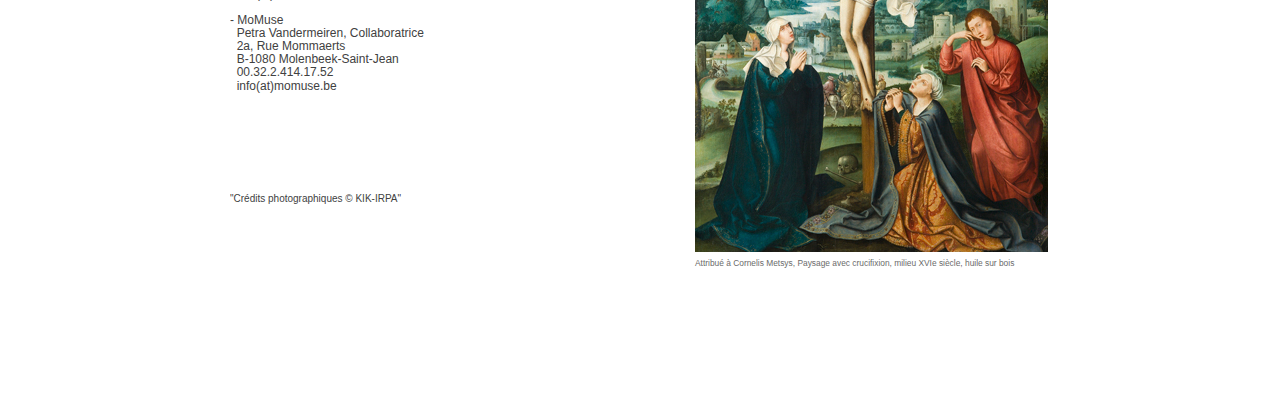
<file: fr/patrimoine_fr.html>
<!DOCTYPE html PUBLIC "-//W3C//DTD XHTML 1.0 Strict//EN"
"http://www.w3.org/TR/xhtml1/DTD/xhtml1-strict.dtd">
<html xmlns="http://www.w3.org/1999/xhtml" xml:lang="fr" lang="fr">
<head>
<meta http-equiv="Content-Type" content="text/html; charset=UTF-8" />
<title>MoMuse - Le patrimoine artistique</title>
<link rel="stylesheet" type="text/css" media="screen" href="../css/css.css" />
</head>
<!--[if lt IE 7 ]> <body class="ie6"> <![endif]-->
<!--[if IE 7 ]>    <body class="ie7"> <![endif]-->
<!--[if IE 8 ]>    <body class="ie8"> <![endif]-->
<!--[if IE 9 ]>    <body class="ie9"> <![endif]-->
<!--[if (gt IE 9)|!(IE)]><!--> <body> <!--<![endif]-->
<div id="container">
   <div id="content">
       
        <div id="logoP2">
            <a href="../index.html"><img id="logo_aP2" src="../images/logo_a.png" alt="momuse" /></a>
        </div><!--logo-->
        
        <div class="logo_titre times">
            <span><a class="texte_mauve" href="musee_fr.html">> Le Musée</a></span>
            <span><a class="texte_mauve" href="#">> Le Patrimoine artistique</a></span>
            <span><a class="texte_gris"   id="lien_langue" href="../nl/musee_nl.html">> Nederlands</a></span>
        </div><!--logo_text-->
        
        <div id="menu">
            <div class="lien_liste">
            <p class="lien_titre times"><a href="#A"> > Le patrimoine artistique</a></p>
                <ul>
                    <li class="bold"><a href="#01">Les expositions temporaires</a> </li>
                    <li class="bold"><a href="#02">Le prêt d’œuvres d’art du patrimoine artistique</a></li>
                </ul>   
            </div><!--lien-->
            
        </div><!--menu-->
        
        <div class="separateur"></div>
  
        <div class="paragraphe">
            <div class="imagesb">
                <img src="../images/page2/img_67.jpg" alt="" /><br />
                <span class="legende">Roger Somville, La belle Bruxelloise, seconde moitié du XXe siècle, pastel sur papier</span><br />
                <img class="marge" src="../images/page2/img_68.jpg" alt="" /><br />
                <span class="legende">Pieter De Bloot, Le roi boit, 1633, huile sur bois</span><br />
                <img class="marge" src="../images/page2/img_69.jpg" alt="" /><br />
                <span class="legende">Eugène Laermans, Le soir, 1891, eau-forte sur papier</span><br /> 
                <img class="marge" src="../images/page2/img_70.jpg" alt="" /><br />   
                <span class="legende">Attribué à Cornelis Metsys, Paysage avec crucifixion, milieu XVIe siècle, huile sur bois</span>
            </div>
            <a name="A"></a><h1 class="para_titre texte_vert times">Le patrimoine artistique</h1>
            
            <p>
                Depuis février 2006, à la demande des autorités communales, le MoMuse a pris en charge toute la 
                gestion du patrimoine artistique de la commune.
            </p>
            <p>
                La première tâche à laquelle le MoMuse s’est consacré
                a été d’actualiser l’inventaire de cette collection d’œuvres d’art. A cet effet, une historienne de 
                l’art a été engagée pour recenser, inventorier et photographier toutes les œuvres  du patrimoine 
                communal.
            </p>
            <p>
                La collection se compose de tableaux, dont certains datent du XVIe siècle, de lithographies,
                d’eaux-fortes, de gravures et de sculptures et compte près de 1.000 œuvres qui seront prochainement 
                visibles sur ce site ou tout au moins en partie.
            </p>
            <p>
                Grâce à cet inventaire, le MoMuse a pu entreprendre 
                une vaste campagne de restauration pour certaines œuvres et d’encadrement pour d’autres. Entamée il 
                y près de cinq ans, elle se poursuit actuellement pour que l’ensemble de ce patrimoine puisse 
                réellement être mis en valeur à l’occasion d’expositions temporaires.
            </p>
            <p>
                Il faut savoir, en effet, 
                que la majeure partie de ces œuvres n’est pas accessible au public. La plupart d’entre elles ornent 
                les bâtiments communaux, les bureaux du Bourgmestre et des Echevins ainsi que différents services 
                de l’administration. D’autres, pour des raisons de normes de conservation, sont entreposées dans une 
                réserve. 
            </p>
            
            <a name="01"></a><h3 class="para_soustitre texte_mauve">Les expositions temporaires: </h3>
            
            <p>
                Le Musée communal a déjà réalisé plusieurs expositions temporaires. 
            </p>
            <p>
                Ainsi, en 2005 et 2006, le Musée communal a activement participé à la préparation, la mise en place et 
                la réalisation de l’exposition «Molenbeek, récits de ville» organisée par le Musée bruxellois de 
                l’Industrie et du Travail «La Fonderie». L’exposition était présentée en partie au rez-de-chaussée dans 
                la «Salle des Tourneurs» de l’ancienne Compagnie des Bronzes ainsi qu’au premier étage où des 
                témoignages d’habitants de la commune et différentes cartes étaient proposés au public. Cette exposition
                a été inaugurée au début du mois de février 2006 et s’est prolongée durant plus d’une année.
            </p>
            <p>
                Durant la 
                même période, le Musée communal a réalisé l’exposition «Vues et Visions de Molenbeek-Saint-Jean». 
                Elaborée à partir d’une petite sélection de l’énorme fonds iconographique que possède le MoMuse, cette 
                exposition a été inaugurée à l’occasion des Journées du Patrimoine 2005. Elle s’est d’abord tenue dans 
                la salle des pas perdus de la Maison communale le 17 et 18 septembre 2005. Ensuite, elle a été installée
                dans le grand Atrium du Ministère de la Communauté française, Boulevard Léopold II du 29 novembre au 16
                décembre 2005. Enfin, à la demande du Secrétaire d’Etat en charge du Patrimoine Emir Kir, elle fut 
                invitée à être exposée aux Halles Saint-Géry du 17 février au 21 avril 2006. Vu son énorme succès, elle
                fut prolongée jusqu’à la fin du mois de mai 2006. L’équipe du musée a réalisé un catalogue de cette 
                exposition qui est toujours disponible au MoMuse.
            </p>
            <p>
                En 2007, en étroite collaboration avec la Maison des
                Cultures et de la Cohésion sociale, la Communauté française, et les Journées du Patrimoine, le Musée 
                communal organisait l’exposition «Trésors cachés». Articulée autour de trois thèmes: le portrait, 
                le paysage et les scènes de la vie quotidienne, elle présentait au public pour la toute première fois
                une cinquantaine d’œuvres provenant de la collection du patrimoine artistique de la commune. Ainsi ce 
                sont des œuvres datant du XVIe siècle à nos jours qui ont été montrées aux visiteurs. Parmi celles-ci,
                il faut citer des artistes aussi connus qu’ Antoon Van Dijck, François Clouet, Adriaen Brouwer, Pieter 
                De Bloot, Cornelis Metsys, Nicolas De Largillierre ou encore, plus près de nous, Eugène Laermans, 
                Pierre Paulus de Châtelet, Juliette Wytsman, Roger Somville et Léon Spilliaert. L’exposition a été 
                ouverte au public le 13 septembre 2007 et a connu un franc succès jusqu’à sa clôture le 30 octobre. 
                Comme pour «Vues et Visions de Molenbeek-Saint-Jean», le catalogue de cette exposition est toujours 
                disponible au MoMuse.
            </p>
            
            <a name="02"></a><h3 class="para_soustitre texte_mauve">Le prêt d’œuvres d’art du patrimoine artistique</h3>
            
            <p>
                Le MoMuse gère également le prêt de certaines œuvres d’art de la collection du patrimoine artistique 
                de Molenbeek-Saint-Jean. L’objectif est bien sûr de mettre en valeur ce patrimoine artistique et de 
                montrer aux visiteurs des œuvres auxquelles ils n’auraient jamais eu accès en d’autres circonstances. 
                En accord avec les autorités communales, des prêts à d’autres institutions nationales ou 
                internationales peuvent être envisagés et réalisés pour des expositions temporaires. Les prêts les 
                plus récents concernaient le Musée d’Ixelles à Bruxelles, le C-Mine à Genk dans le Limbourg, le Musée 
                de Flandre à Cassel en France, ou encore le Musée National d’Art de Roumanie à Bucarest dans le cadre 
                de la Présidence belge du Conseil de l’Union européenne.
            </p>
            <p>
                Pour plus d’informations, vous pouvez prendre contact avec: 
            </p>
            <p>
                - MoMuse<br />
                &nbsp;&nbsp;Michel Van Leeuw, Directeur<br />
                &nbsp;&nbsp;2a, Rue Mommaerts<br />
                &nbsp;&nbsp;B-1080 Molenbeek-Saint-Jean<br />
                &nbsp;&nbsp;00.32.2.414.17.52<br />
                &nbsp;&nbsp;info(at)momuse.be 
            </p>
            <p>
                - MoMuse<br />
                &nbsp;&nbsp;Petra Vandermeiren, Collaboratrice<br />
                &nbsp;&nbsp;2a, Rue Mommaerts<br />
                &nbsp;&nbsp;B-1080 Molenbeek-Saint-Jean<br />
                &nbsp;&nbsp;00.32.2.414.17.52<br />
                &nbsp;&nbsp;info(at)momuse.be 
            </p>
            
            <div id="credit">
            <p>
                 "Crédits photographiques © KIK-IRPA"
            </p>
            </div>
            <div id="fin"></div>
         </div><!--paragraphe-->
        
    </div><!--content-->      
       
</div><!--container-->      
</body>
</html>
</file>
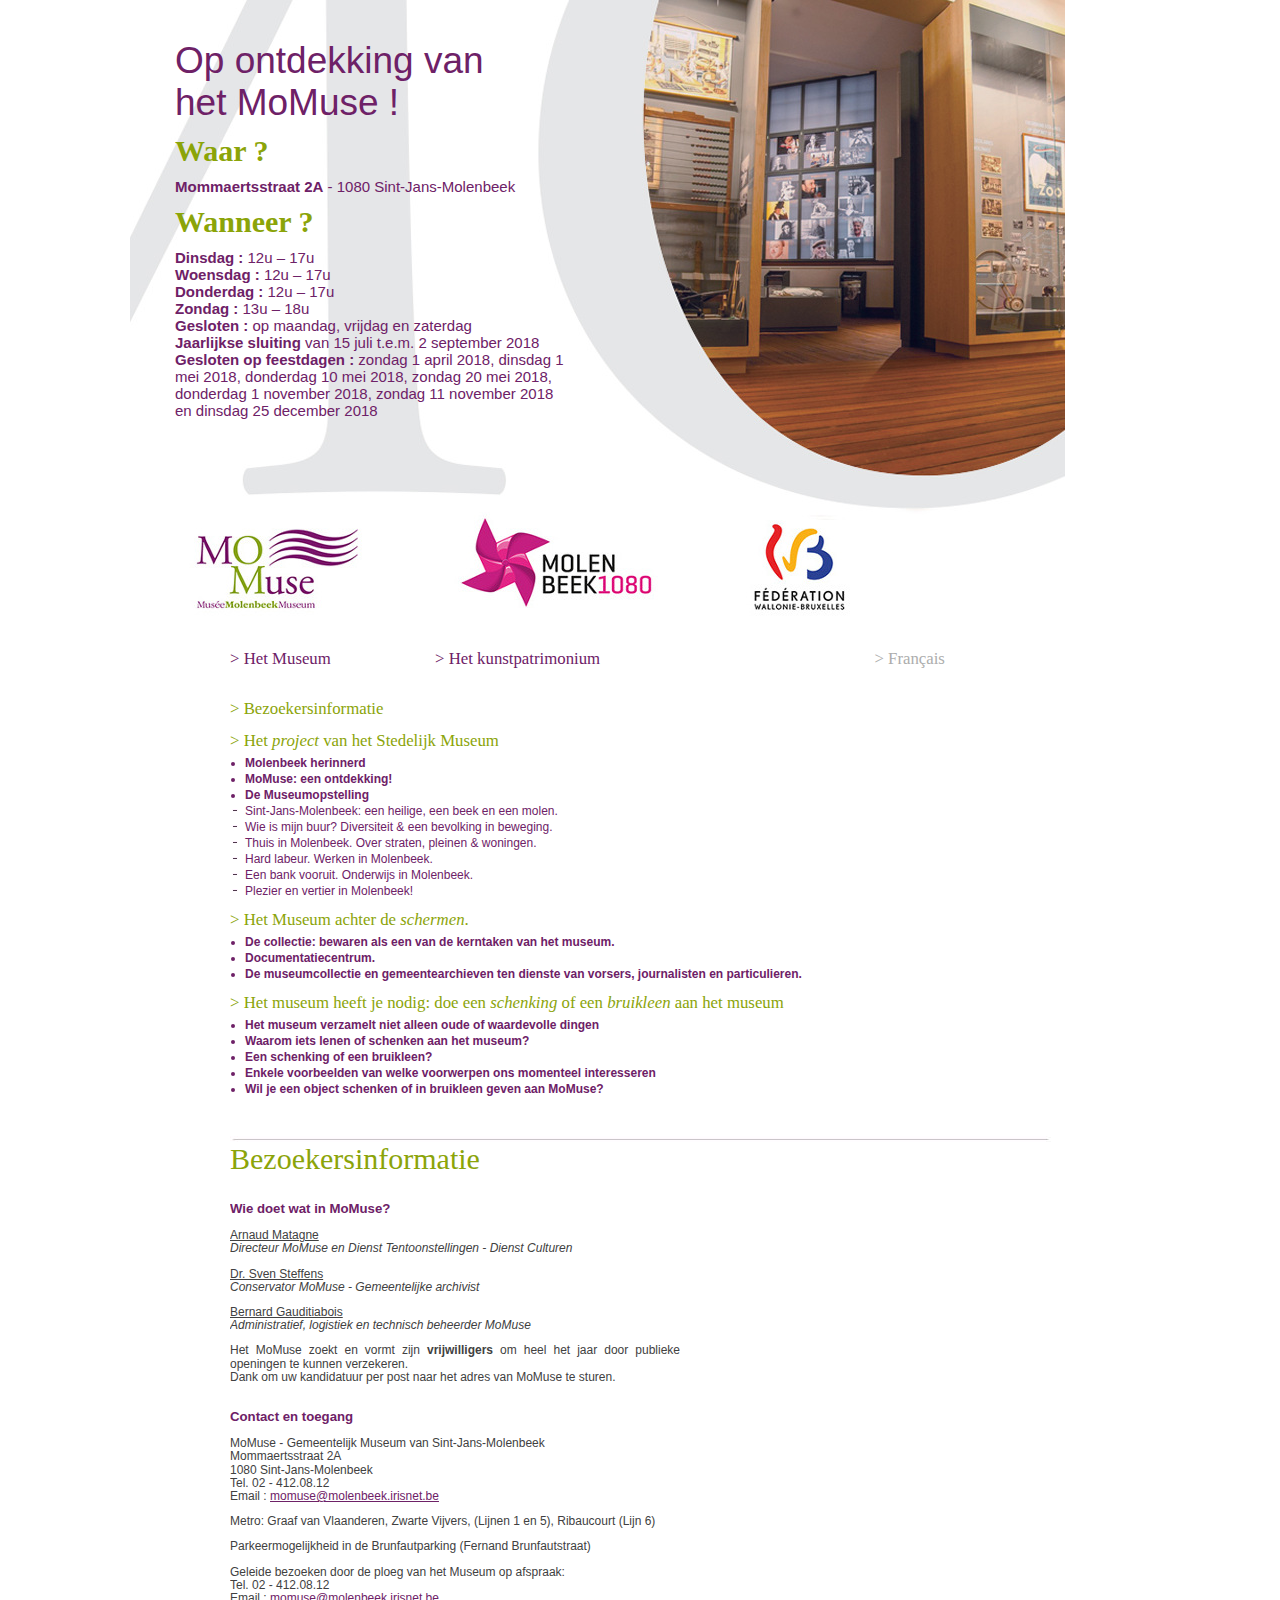
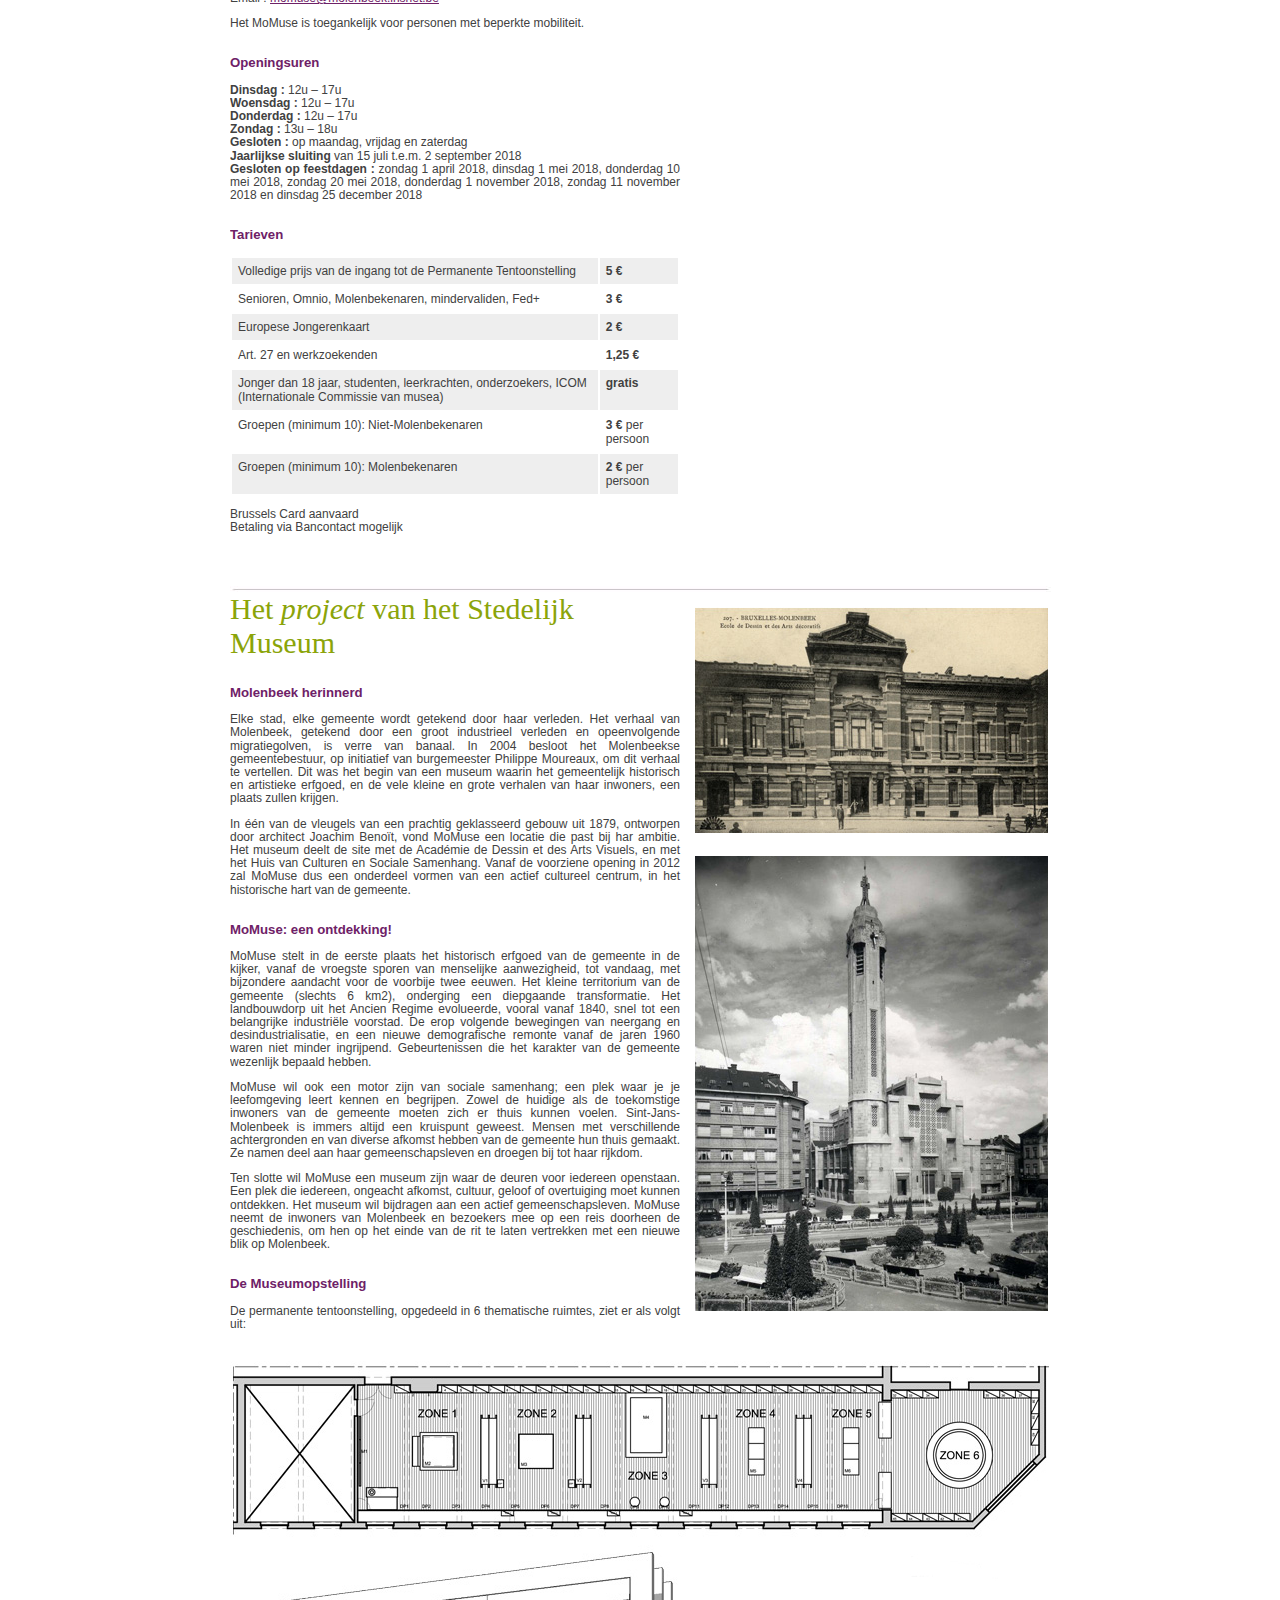
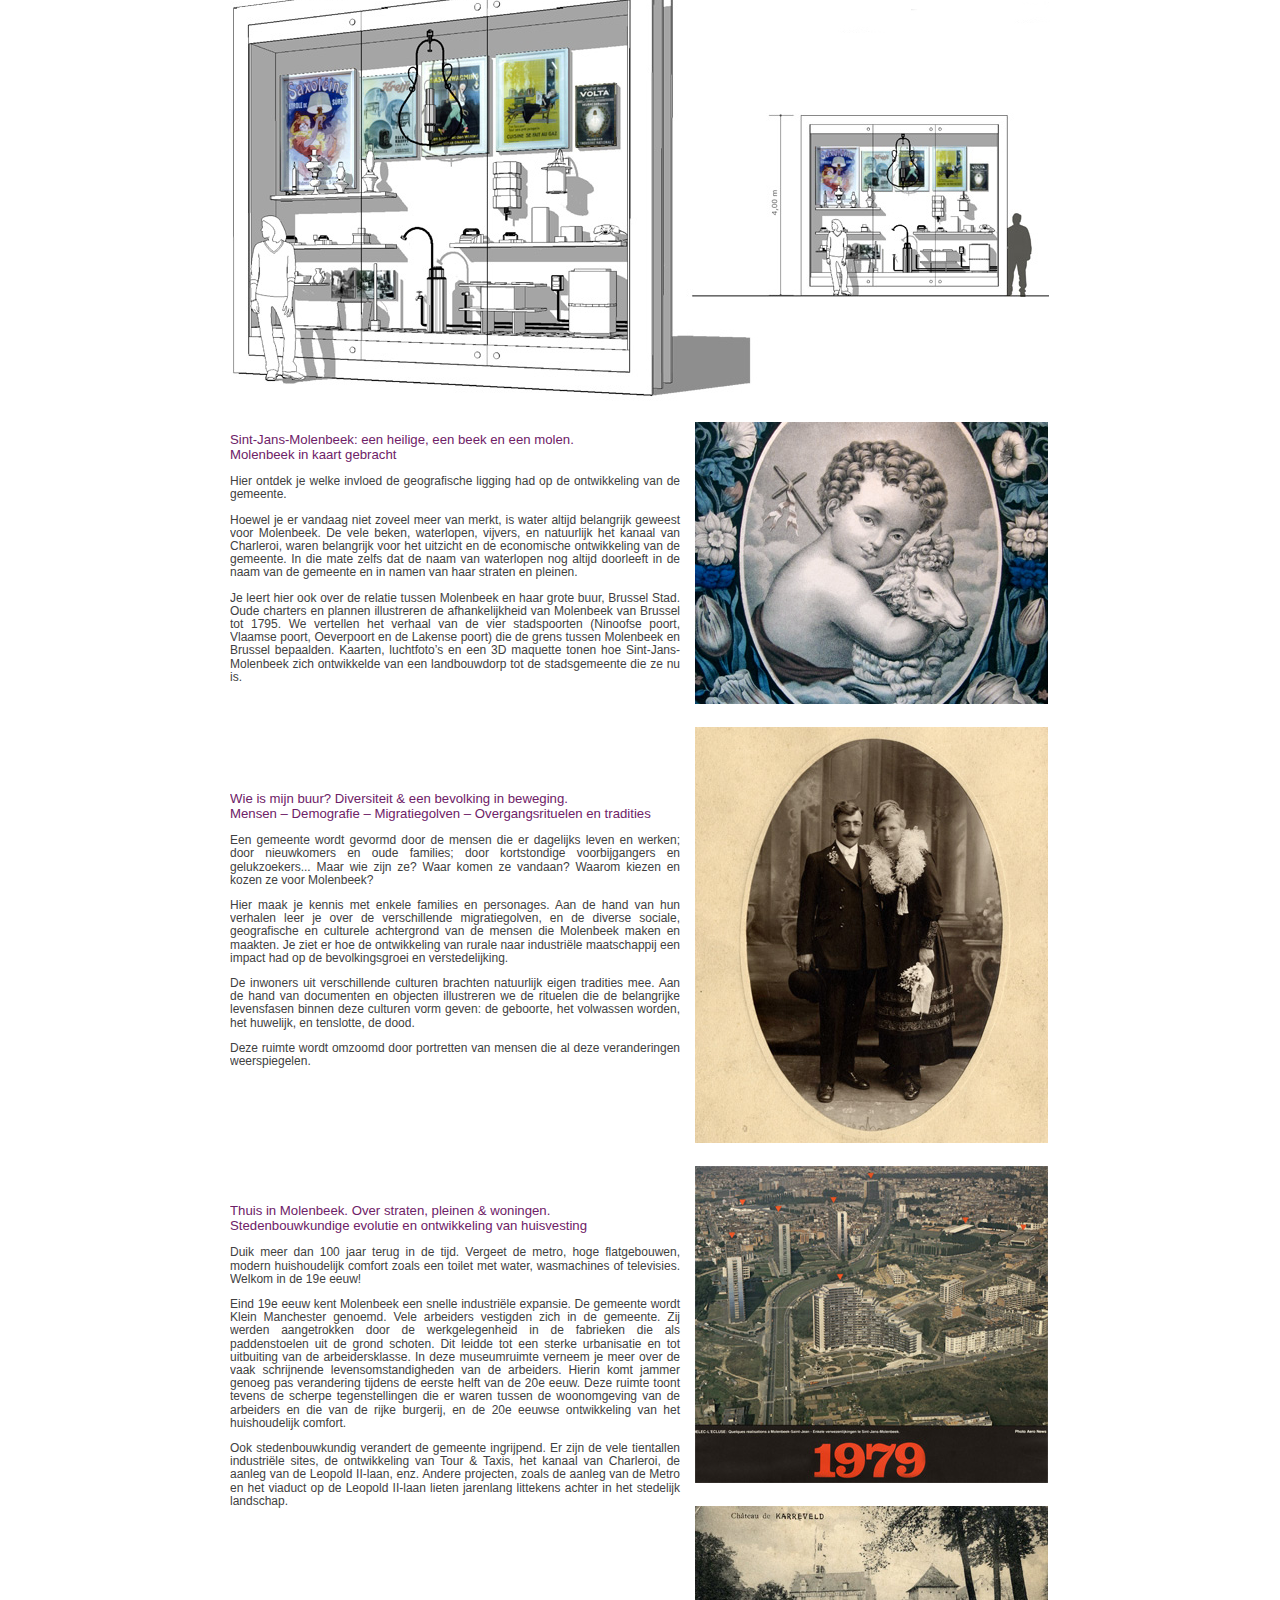
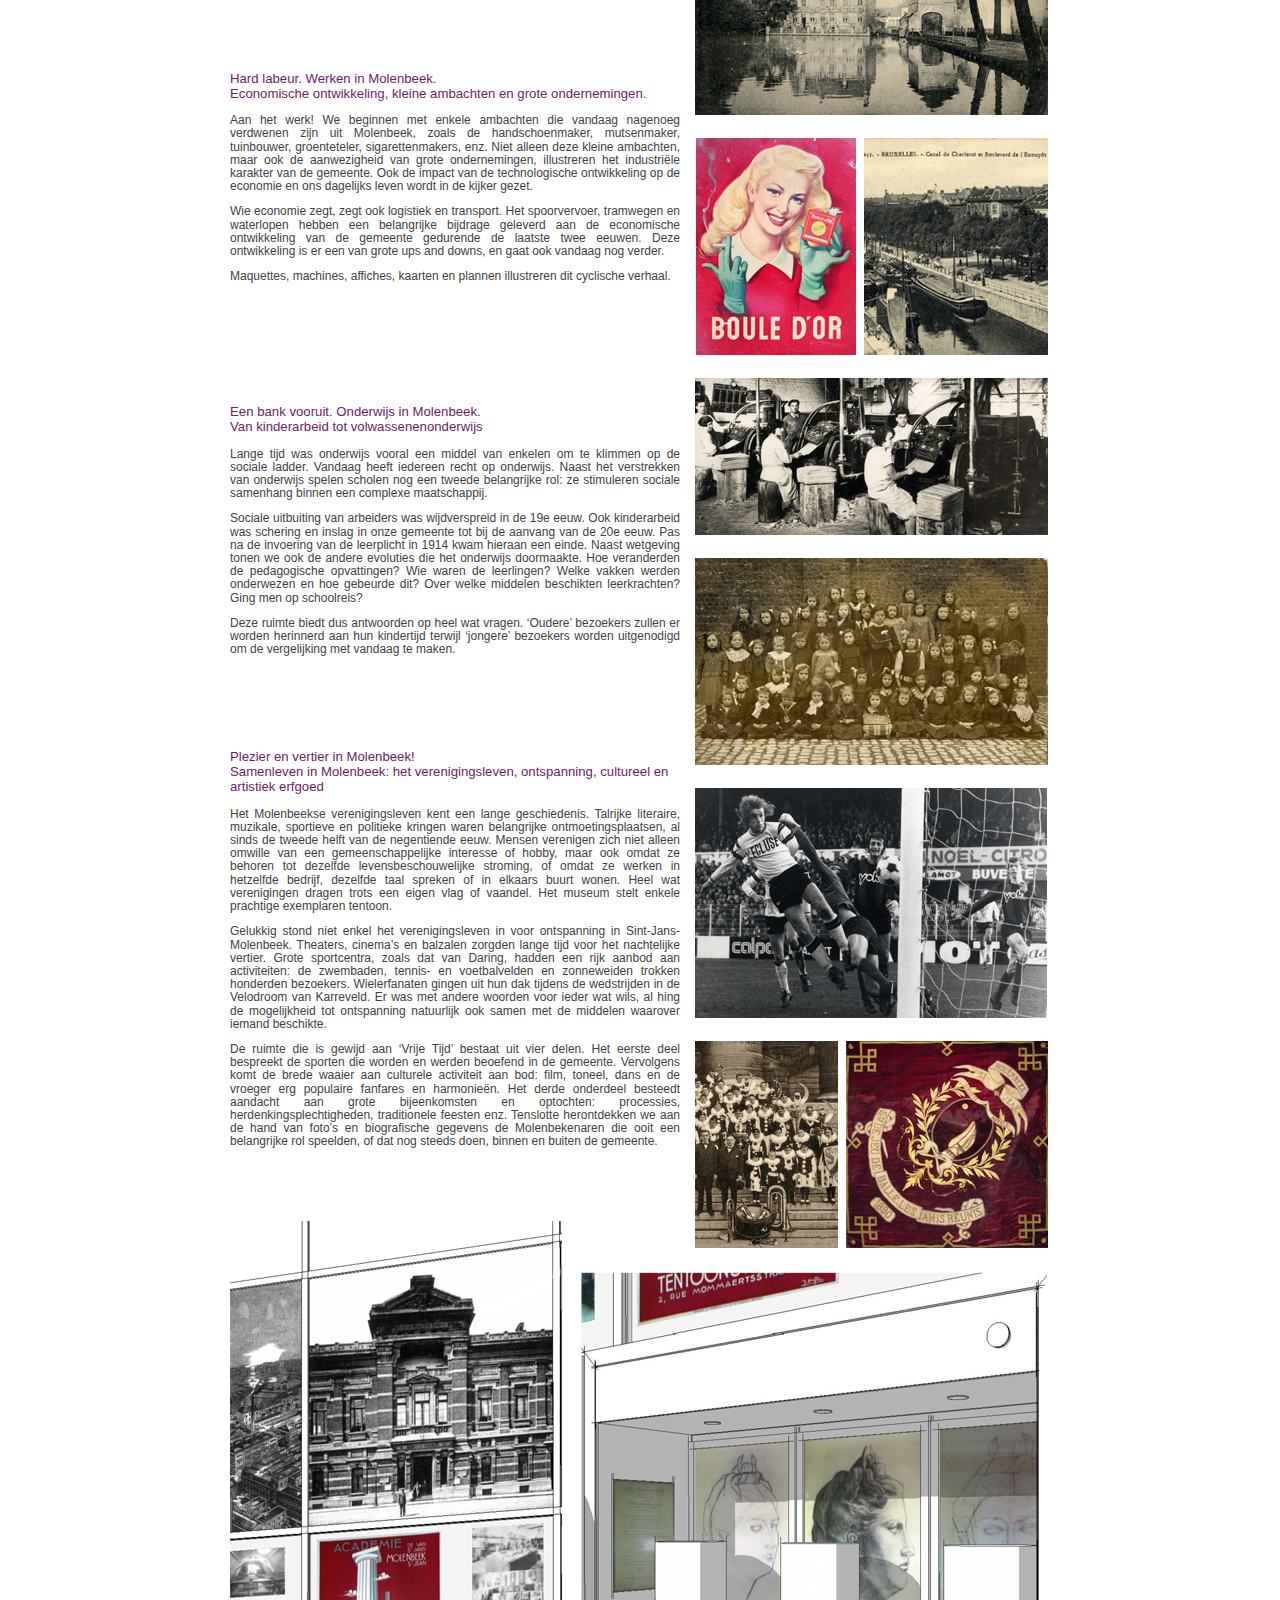
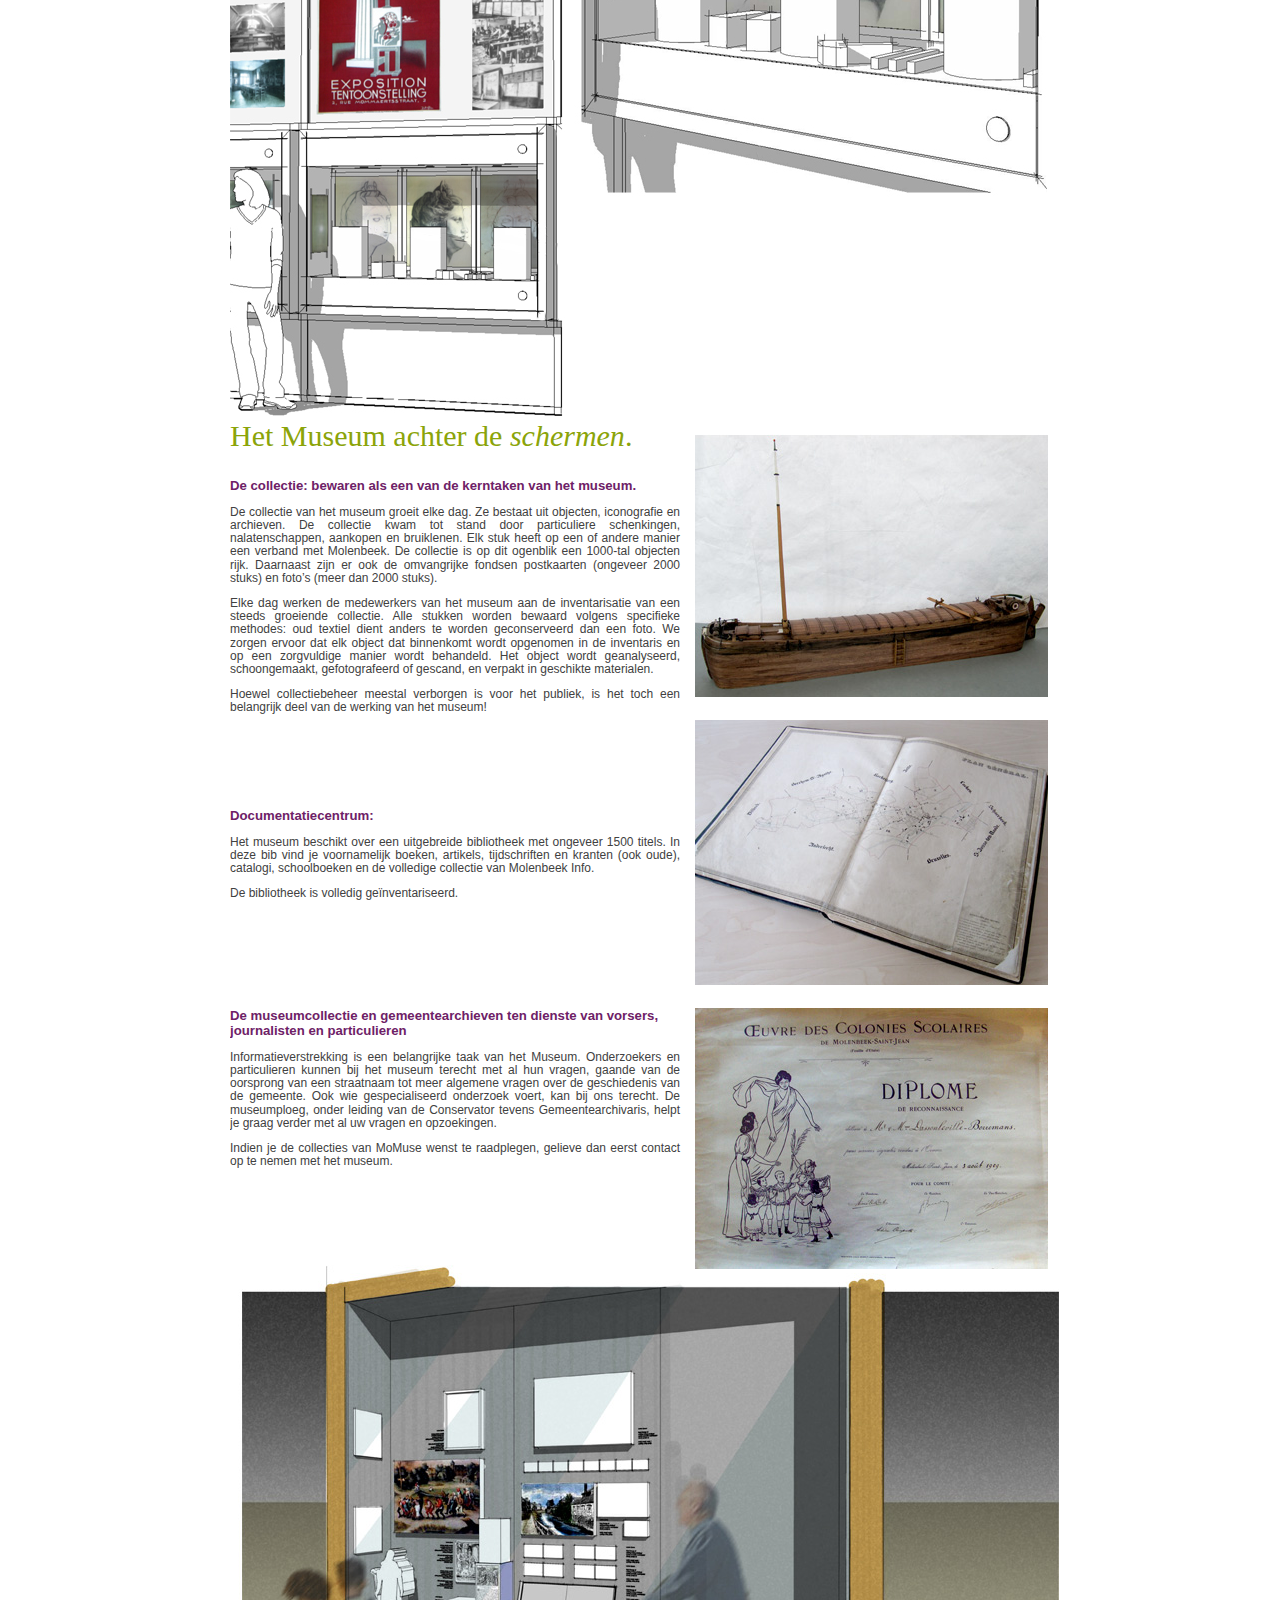
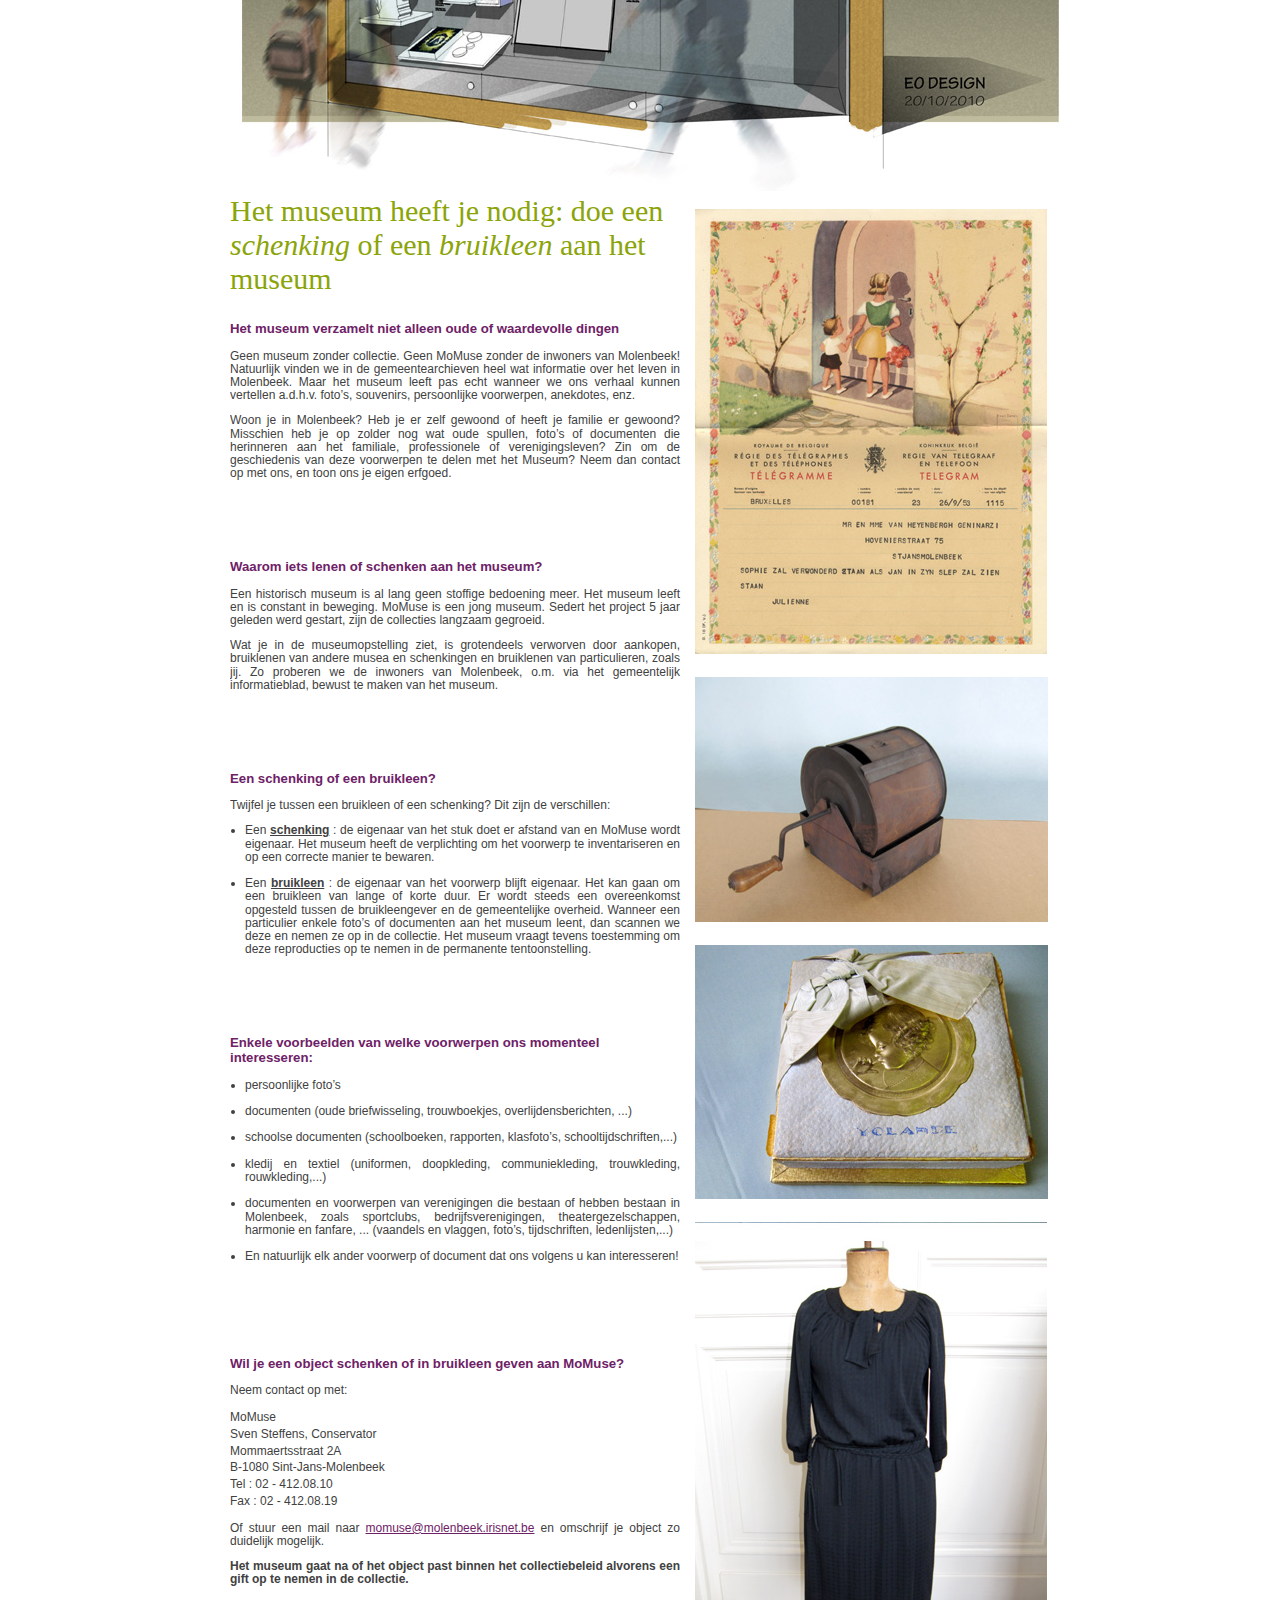
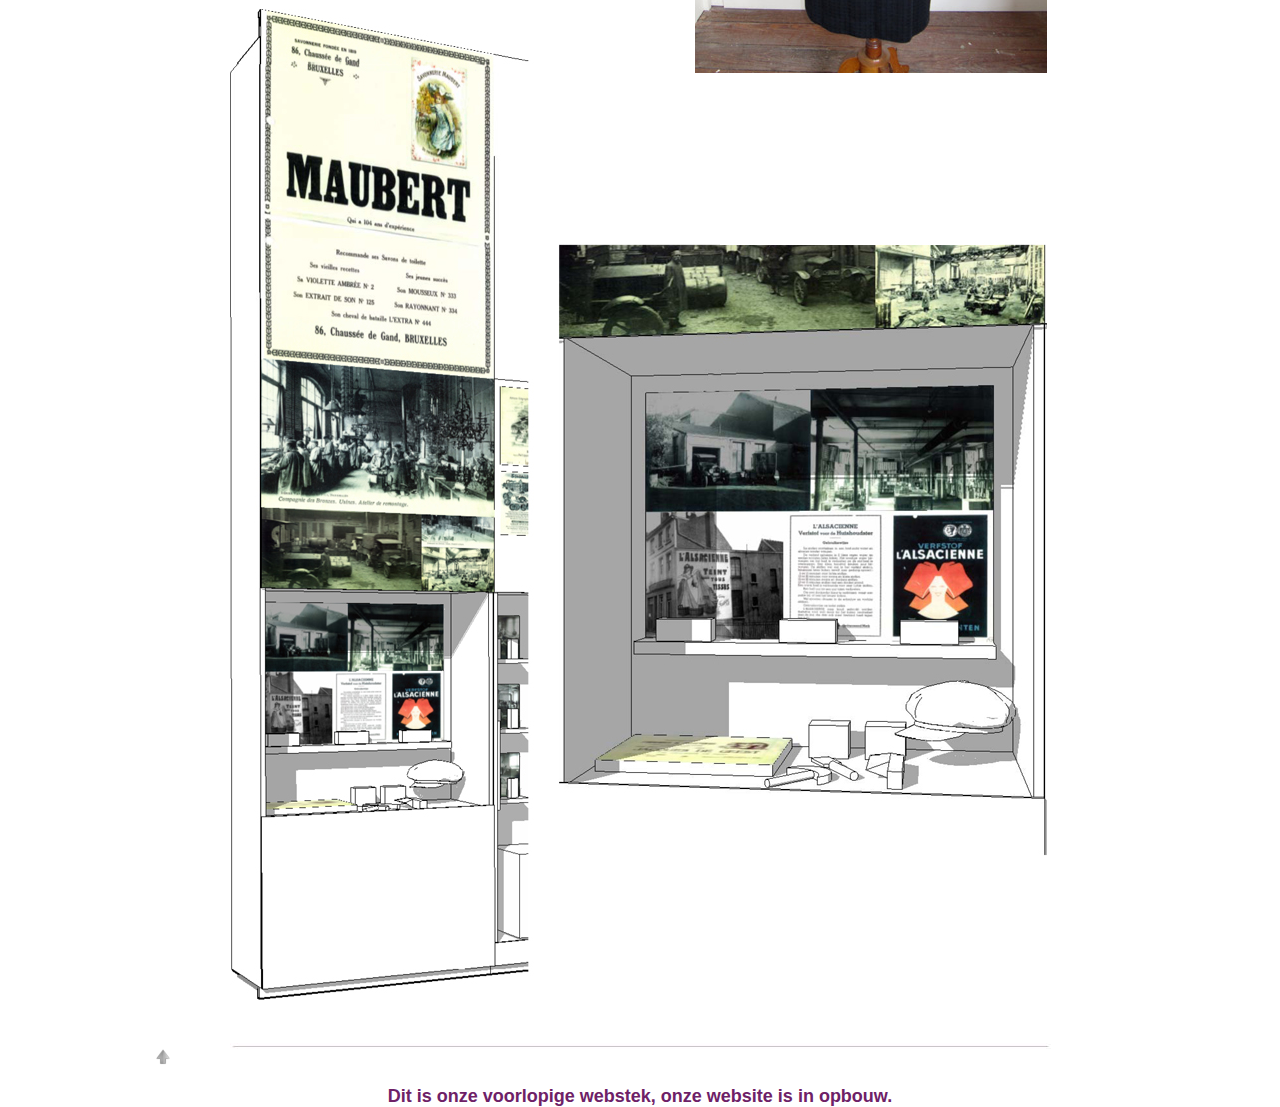
<file: nl/musee_nl.html>
<!DOCTYPE html PUBLIC "-//W3C//DTD XHTML 1.0 Strict//EN"
"http://www.w3.org/TR/xhtml1/DTD/xhtml1-strict.dtd">
<html xmlns="http://www.w3.org/1999/xhtml" xml:lang="nl" lang="nl">
   <head>
      <meta http-equiv="Content-Type" content="text/html; charset=UTF-8" />
      <title>MoMuse - Het Museum</title>
      <link rel="stylesheet" type="text/css" media="screen" href="../css/css.css" />
   </head>
   <!--[if lt IE 7 ]> <body class="ie6"> <![endif]-->
   <!--[if IE 7 ]>    <body class="ie7"> <![endif]-->
   <!--[if IE 8 ]>    <body class="ie8"> <![endif]-->
   <!--[if IE 9 ]>    <body class="ie9"> <![endif]-->
   <!--[if (gt IE 9)|!(IE)]><!--> <body> <!--<![endif]-->
   <div id="container">
      <div id="content">
         <a name="top"></a>
         <div id="logo">
            <p class="texte_mauve" style="font-size: 37px;  ">Op ontdekking van<br> het MoMuse !</p>
            <p class="texte_vert times" style="font-size: 30px; "><strong>Waar ?</strong></p>
            <p class="texte_mauve" style="font-size: 15px;"><strong>Mommaertsstraat 2A</strong> - 1080 Sint-Jans-Molenbeek</p>
            <p class="texte_vert times" style="font-size: 30px;"><strong>Wanneer ?</strong></p>
            <p class="texte_mauve" style="font-size: 15px;">
               <strong>Dinsdag :</strong>  12u – 17u<br />
               <strong>Woensdag :</strong> 12u – 17u<br />
               <strong>Donderdag :</strong> 12u – 17u<br />
               <strong>Zondag : </strong> 13u – 18u<br />
               <strong>Gesloten :</strong> op maandag, vrijdag en zaterdag <br />
               <strong>Jaarlijkse sluiting</strong> van 15 juli t.e.m. 2 september 2018 <br />
               <strong>Gesloten op feestdagen :</strong> zondag 1 april 2018, dinsdag 1 mei 2018, donderdag 10 mei 2018, zondag 20 mei 2018, donderdag 1 november 2018, zondag 11 november 2018 en dinsdag 25 december 2018
            </p>
            <a id="logo_lien" href="../index.html"></a>
         </div><!--logo-->

         <div class="logo_titre times">
            <span><a class="texte_mauve" href="#">> Het Museum</a></span>
            <span><a class="texte_mauve" href="patrimoine_nl.html">> Het kunstpatrimonium</a></span>
            <span><a class="texte_gris"   id="lien_langue" href="../fr/musee_fr.html">> Français</a></span>
         </div><!--logo_text-->

         <div id="menu">
            <p class="lien_titre times"><a href="#D"> >  Bezoekersinformatie</a></p>
            <div class="lien_liste">
               <p class="lien_titre times"><a href="#A"> > Het <span class="italic">project</span> van het Stedelijk Museum</a></p>
               <ul>
                  <li class="bold"><a href="#01">Molenbeek herinnerd</a></li>
                  <li class="bold"><a href="#02">MoMuse: een ontdekking!</a></li>
                  <li class="bold"><a href="#03">De Museumopstelling</a></li>
                  <li class="tiret"><a href="#04">Sint-Jans-Molenbeek: een heilige, een beek en een molen.</a></li>
                  <li class="tiret"><a href="#05">Wie is mijn buur? Diversiteit &amp; een bevolking in beweging.</a></li>
                  <li class="tiret"><a href="#06">Thuis in Molenbeek. Over straten, pleinen &amp; woningen.</a></li>
                  <li class="tiret"><a href="#07">Hard labeur. Werken in Molenbeek.</a></li>
                  <li class="tiret"><a href="#08">Een bank vooruit. Onderwijs in Molenbeek.</a></li>
                  <li class="tiret"><a href="#09">Plezier en vertier in Molenbeek!</a></li>
               </ul>   
            </div><!--lien-->

            <div class="lien_liste">
               <p class="lien_titre times"><a href="#B"> > Het Museum achter de <span class="italic">schermen</span>.</a></p>
               <ul>
                  <li class="bold"><a href="#10">De collectie: bewaren als een van de kerntaken van het museum.</a></li>
                  <li class="bold"><a href="#11">Documentatiecentrum.</a></li>
                  <li class="bold"><a href="#12">De museumcollectie en gemeentearchieven ten dienste van vorsers, journalisten en particulieren.</a></li>
               </ul>
            </div><!--lien-->

            <div class="lien_liste">
               <p class="lien_titre times"><a href="#C"> > Het museum heeft je nodig: doe een <span class="italic">schenking</span> of een <span class="italic">bruikleen</span> aan het museum</a></p>
               <ul>
                  <li class="bold"><a href="#13">Het museum verzamelt niet alleen oude of waardevolle dingen</a></li>
                  <li class="bold"><a href="#14">Waarom iets lenen of schenken aan het museum?</a></li>
                  <li class="bold"><a href="#15">Een schenking of een bruikleen?</a></li>
                  <li class="bold"><a href="#16">Enkele voorbeelden van welke voorwerpen ons momenteel interesseren</a></li>
                  <li class="bold"><a href="#17">Wil je een object schenken of in bruikleen geven aan MoMuse?</a></li>
               </ul>
            </div><!--lien-->


         </div><!--menu-->

         <div class="separateur"></div>

         <div class="paragraphe">

            <a name="D"></a><h1 class="para_titre texte_vert times">Bezoekersinformatie</h1>


            <div class="images">
               <iframe src="https://www.google.com/maps/embed?pb=!1m14!1m8!1m3!1d5037.135292714191!2d4.3336696!3d50.8576901!3m2!1i1024!2i768!4f13.1!3m3!1m2!1s0x47c3c38d751dd24d%3A0x2315a9a7961fbc09!2sMus%C3%A9ee+communal+de+Molenbeek+Saint-Jean!5e0!3m2!1sfr!2sbe!4v1511112707248" width="371" height="400" frameborder="0" style="border:0" allowfullscreen></iframe>
            </div>

            <h3 class="para_soustitre texte_mauve">Wie doet wat in MoMuse?</h3>
            <p>
               <span class="sousligne">Arnaud Matagne</span><br />
               <span class="italic">Directeur MoMuse en Dienst Tentoonstellingen - Dienst Culturen</span>
            </p>
            <p>
               <span class="sousligne">Dr. Sven Steffens</span><br />
               <span class="italic">Conservator MoMuse - Gemeentelijke archivist</span>
            </p>
            <p>
               <span class="sousligne">Bernard Gauditiabois</span><br /><span class="italic">Administratief, logistiek en technisch beheerder MoMuse</span>
            </p>
            <p>
               Het MoMuse zoekt en vormt zijn <strong>vrijwilligers</strong> om heel het jaar door publieke openingen te kunnen verzekeren.<br />
               Dank om uw kandidatuur per post naar het adres van MoMuse te sturen.
            </p>

            <h3 class="para_soustitre texte_mauve">Contact en toegang</h3>
            <p>
               MoMuse - Gemeentelijk Museum van Sint-Jans-Molenbeek <br />
               Mommaertsstraat 2A <br />
               1080 Sint-Jans-Molenbeek <br />
               Tel. 02 - 412.08.12 <br />
               Email : <a href="mailto:momuse@molenbeek.irisnet.be">momuse@molenbeek.irisnet.be</a>
            </p>
            <p>
               Metro: Graaf van Vlaanderen, Zwarte Vijvers, (Lijnen 1 en 5), Ribaucourt (Lijn 6)
            </p>
            <p>
               Parkeermogelijkheid in de Brunfautparking (Fernand Brunfautstraat)
            </p>
            <p>
               Geleide bezoeken door de ploeg van het Museum op afspraak:<br />
               Tel. 02 - 412.08.12 <br />
               Email : <a href="mailto:momuse@molenbeek.irisnet.be">momuse@molenbeek.irisnet.be</a>
            </p>
            <p>
               Het MoMuse is toegankelijk voor personen met beperkte mobiliteit.
            </p>

            <h3 class="para_soustitre texte_mauve">Openingsuren</h3>
            <p>                 
               <strong>Dinsdag :</strong>  12u – 17u<br />
               <strong>Woensdag :</strong> 12u – 17u<br />
               <strong>Donderdag :</strong> 12u – 17u<br />
               <strong>Zondag : </strong> 13u – 18u<br />
               <strong>Gesloten :</strong> op maandag, vrijdag en zaterdag <br />
               <strong>Jaarlijkse sluiting</strong> van 15 juli t.e.m. 2 september 2018 <br />
               <strong>Gesloten op feestdagen :</strong> zondag 1 april 2018, dinsdag 1 mei 2018, donderdag 10 mei 2018, zondag 20 mei 2018, donderdag 1 november 2018, zondag 11 november 2018 en dinsdag 25 december 2018
            </p>

            <h3 class="para_soustitre texte_mauve">Tarieven</h3>
            <table>
               <tr>
                  <td>Volledige prijs van de ingang tot de Permanente Tentoonstelling </td>
                  <td><strong>5 €</strong></td>
               </tr>
               <tr>
                  <td>Senioren, Omnio, Molenbekenaren, mindervaliden, Fed+</td>
                  <td><strong>3 €</strong></td>
               </tr>
               <tr>
                  <td>Europese Jongerenkaart</td>
                  <td><strong>2 €</strong></td>
               </tr>
               <tr>
                  <td>Art. 27 en werkzoekenden</td>
                  <td><strong>1,25 €</strong></td>
               </tr>
               <tr>
                  <td>Jonger dan 18 jaar, studenten, leerkrachten, onderzoekers, ICOM (Internationale Commissie van musea)</td>
                  <td><strong>gratis</strong></td>
               </tr>
               <tr>
                  <td>Groepen (minimum 10): 
                     Niet-Molenbekenaren</td>
                  <td><strong>3 €</strong> per persoon</td>
               </tr>
               <tr>
                  <td>Groepen (minimum 10): 
                     Molenbekenaren</td>
                  <td><strong>2 €</strong> per persoon</td>
               </tr>
            </table>
            <p>Brussels Card aanvaard<br>
               Betaling via Bancontact mogelijk</p>
         </div>   <!--paragraphe-->

         <div class="separateur"></div>

         <div class="paragraphe">
            <div class="images">
               <img src="../images/page1/img_03.jpg" alt="" />
               <img src="../images/page1/img_06.jpg" alt="" />
            </div>
            <a name="A"></a><h1 class="para_titre texte_vert times">Het <span class="italic">project</span> van het Stedelijk Museum</h1>

            <a name="01"></a><h3 class="para_soustitre texte_mauve">Molenbeek herinnerd</h3>
            <p>
               Elke stad, elke gemeente wordt getekend door haar verleden. Het verhaal van Molenbeek, getekend door
               een groot industrieel verleden en opeenvolgende migratiegolven, is verre van banaal. In 2004 besloot
               het Molenbeekse gemeentebestuur, op initiatief van burgemeester Philippe Moureaux, om dit verhaal te
               vertellen. Dit was het begin van een museum waarin het gemeentelijk historisch en artistieke erfgoed,
               en de vele kleine en grote verhalen van haar inwoners, een plaats zullen krijgen.
            </p>
            <p>
               In één van de vleugels van een prachtig geklasseerd gebouw uit 1879, ontworpen door architect 
               Joachim Benoït, vond MoMuse een locatie die past bij har ambitie. Het museum deelt de site met de
               Académie de Dessin et des Arts Visuels, en met het Huis van Culturen en Sociale Samenhang. Vanaf 
               de voorziene opening in 2012 zal MoMuse dus een onderdeel vormen van een actief cultureel centrum,
               in het historische hart van de gemeente.
            </p>

            <a name="02"></a><h3 class="para_soustitre texte_mauve">MoMuse: een ontdekking!</h3>  
            <p>
               MoMuse stelt in de eerste plaats het historisch erfgoed van de gemeente in de kijker, vanaf de vroegste 
               sporen van menselijke aanwezigheid, tot vandaag, met bijzondere aandacht voor de voorbije twee eeuwen. 
               Het kleine territorium van de gemeente (slechts 6 km2), onderging een diepgaande transformatie. 
               Het landbouwdorp uit het Ancien Regime evolueerde, vooral vanaf 1840, snel tot een belangrijke 
               industriële voorstad. De erop volgende bewegingen van  neergang en desindustrialisatie, en een nieuwe 
               demografische remonte vanaf de jaren 1960 waren niet minder ingrijpend. Gebeurtenissen die het karakter
               van de gemeente wezenlijk bepaald hebben. 
            </p>
            <p>
               MoMuse wil ook een motor zijn van sociale samenhang; een plek waar je je leefomgeving leert kennen en 
               begrijpen. Zowel de huidige als de toekomstige inwoners van de gemeente moeten zich er thuis kunnen 
               voelen. Sint-Jans-Molenbeek is immers altijd een kruispunt geweest. Mensen met verschillende 
               achtergronden en van diverse afkomst hebben van de gemeente hun thuis gemaakt. Ze namen deel aan haar
               gemeenschapsleven en droegen bij tot haar rijkdom. 
            </p>
            <p>
               Ten slotte wil MoMuse een museum zijn waar de deuren voor iedereen openstaan. Een plek die iedereen, 
               ongeacht afkomst, cultuur, geloof of overtuiging moet kunnen ontdekken. Het museum wil bijdragen aan 
               een actief gemeenschapsleven. MoMuse neemt de inwoners van Molenbeek en bezoekers mee op een reis 
               doorheen de geschiedenis, om hen op het einde van de rit te laten vertrekken met een nieuwe blik op 
               Molenbeek.  
            </p>

            <a name="03"></a><h3 class="para_soustitre texte_mauve">De Museumopstelling</h3>
            <p>
               De permanente tentoonstelling, opgedeeld in 6 thematische ruimtes, ziet er als volgt uit: 
            </p>

            <img class="img_big" src="../images/page1/img_09_nl.jpg" alt="" />

            <div class="images ie_marge1">
               <img src="../images/page1/img_13.jpg" alt="" />
               <img src="../images/page1/img_15.jpg" alt="" />
               <img src="../images/page1/img_17.jpg" alt="" />
               <img src="../images/page1/img_19.jpg" alt="" /><br />
               <img src="../images/page1/img_21.jpg" alt="" />
               <img src="../images/page1/img_23.jpg" alt="" />
               <img src="../images/page1/img_26.jpg" alt="" />
               <img src="../images/page1/img_28.jpg" alt="" />
               <img src="../images/page1/img_30.jpg" alt="" /><br />
               <img src="../images/page1/img_34.jpg" alt="" />
               <img src="../images/page1/img_36.jpg" alt="" />
            </div>
            <a name="04"></a><h3 class="para_soustitre_normal texte_mauve">Sint-Jans-Molenbeek: een heilige, een beek en een molen.<br />
            Molenbeek in kaart gebracht</h3>  
            <p>
               Hier ontdek je welke invloed de geografische ligging had op de ontwikkeling van de gemeente. 
            </p>
            <p>
               Hoewel je er vandaag niet zoveel meer van merkt, is water altijd belangrijk geweest voor Molenbeek. 
               De vele beken, waterlopen, vijvers, en natuurlijk het kanaal van Charleroi, waren belangrijk voor 
               het uitzicht en de economische ontwikkeling van de gemeente. In die mate zelfs dat de naam van 
               waterlopen nog altijd doorleeft in de naam van de gemeente en in namen van haar straten en pleinen. 
            </p>                
            <p>
               Je leert hier ook over de relatie tussen Molenbeek en haar grote buur, Brussel Stad. Oude charters en 
               plannen illustreren de afhankelijkheid van Molenbeek van Brussel tot 1795. We vertellen het verhaal 
               van de vier stadspoorten (Ninoofse poort, Vlaamse poort, Oeverpoort en de Lakense poort) die de grens
               tussen Molenbeek en Brussel bepaalden. Kaarten, luchtfoto’s en een 3D maquette tonen hoe 
               Sint-Jans-Molenbeek zich ontwikkelde van een landbouwdorp tot de stadsgemeente die ze nu is.
            </p>
            <br /><br /><br /><br /><br />
            <a name="05"></a><h3 class="para_soustitre_normal texte_mauve">Wie is mijn buur? Diversiteit &amp; een bevolking in beweging.<br />
            Mensen – Demografie – Migratiegolven – Overgangsrituelen en tradities</h3> 

            <p>
               Een gemeente wordt gevormd door de mensen die er dagelijks leven en werken; door nieuwkomers en oude 
               families; door kortstondige voorbijgangers en gelukzoekers... Maar wie zijn ze? Waar komen ze vandaan?
               Waarom kiezen en kozen ze voor Molenbeek?
            </p>
            <p>
               Hier maak je kennis met enkele families en personages. Aan de hand van hun verhalen leer je over de 
               verschillende migratiegolven, en de diverse sociale, geografische en culturele achtergrond van de 
               mensen die Molenbeek maken en maakten. Je ziet er hoe de ontwikkeling van rurale naar industriële 
               maatschappij een impact had op de bevolkingsgroei en verstedelijking. 
            </p>
            <p>
               De inwoners uit verschillende culturen brachten natuurlijk eigen tradities mee. Aan de hand van 
               documenten en objecten illustreren we de rituelen die de belangrijke levensfasen binnen deze culturen
               vorm geven: de geboorte, het volwassen worden, het huwelijk, en tenslotte, de dood.
            </p>
            <p>
               Deze ruimte wordt omzoomd door portretten van mensen die al deze veranderingen weerspiegelen.
            </p>
            <br /><br /><br /><br /><br /><br /><br />
            <a name="06"></a><h3 class="para_soustitre_normal texte_mauve">Thuis in Molenbeek. Over straten, pleinen &amp; woningen.<br />
            Stedenbouwkundige evolutie en ontwikkeling van huisvesting</h3>

            <p>
               Duik meer dan 100 jaar terug in de tijd. Vergeet de metro, hoge flatgebouwen, modern huishoudelijk comfort zoals een toilet met water, wasmachines of televisies. 
               Welkom in de 19e eeuw! 
            </p>

            <p>
               Eind 19e eeuw kent Molenbeek een snelle industriële expansie. De gemeente wordt Klein Manchester 
               genoemd. Vele arbeiders vestigden zich in de gemeente. Zij werden aangetrokken door de werkgelegenheid
               in de fabrieken die als paddenstoelen uit de grond schoten. Dit leidde tot een sterke urbanisatie en
               tot uitbuiting van de arbeidersklasse. In deze museumruimte verneem je meer over de vaak schrijnende 
               levensomstandigheden van de arbeiders. Hierin komt jammer genoeg pas verandering tijdens de eerste 
               helft van de 20e eeuw. Deze ruimte toont tevens de scherpe tegenstellingen die er waren tussen de 
               woonomgeving van de arbeiders en die van de rijke burgerij, en de 20e eeuwse ontwikkeling van het 
               huishoudelijk comfort. 
            </p>
            <p>
               Ook stedenbouwkundig verandert de gemeente ingrijpend. Er zijn de vele tientallen industriële sites, 
               de ontwikkeling van Tour &amp; Taxis, het kanaal van Charleroi, de aanleg van de Leopold II-laan, enz. 
               Andere projecten, zoals de aanleg van de Metro en het viaduct op de Leopold II-laan lieten jarenlang 
               littekens achter in het stedelijk landschap.
            </p>
            <br /><br /><br /><br /><br /><br /><br /><br /><br />
            <a name="07"></a><h3 class="para_soustitre_normal texte_mauve">Hard labeur. Werken in Molenbeek.<br />
            Economische ontwikkeling, kleine ambachten en grote ondernemingen.</h3>

            <p>
               Aan het werk! We beginnen met enkele ambachten die vandaag nagenoeg verdwenen zijn uit Molenbeek, 
               zoals de handschoenmaker, mutsenmaker, tuinbouwer, groenteteler, sigarettenmakers, enz. Niet alleen 
               deze kleine ambachten, maar ook de aanwezigheid van grote ondernemingen, illustreren het industriële 
               karakter van de gemeente. Ook de impact van de technologische ontwikkeling op de economie en ons 
               dagelijks leven wordt in de kijker gezet. 
            </p>
            <p>
               Wie economie zegt, zegt ook logistiek en transport. Het spoorvervoer, tramwegen en waterlopen hebben 
               een belangrijke bijdrage geleverd aan de economische ontwikkeling van de gemeente gedurende de laatste
               twee eeuwen. Deze ontwikkeling is er een van grote ups and downs, en gaat ook vandaag nog verder. 
            </p>
            <p>
               Maquettes, machines, affiches, kaarten en plannen illustreren dit cyclische verhaal. 
            </p>
            <br /><br /><br /><br /><br /><br />
            <a name="08"></a><h3 class="para_soustitre_normal texte_mauve">Een bank vooruit. Onderwijs in Molenbeek.<br />
            Van kinderarbeid tot volwassenenonderwijs</h3>

            <p>
               Lange tijd was onderwijs vooral een middel van enkelen om te klimmen op de sociale ladder. Vandaag 
               heeft iedereen recht op onderwijs. Naast het verstrekken van onderwijs spelen scholen nog een tweede 
               belangrijke rol: ze stimuleren sociale samenhang binnen een complexe maatschappij. 
            </p>
            <p>
               Sociale uitbuiting van arbeiders was wijdverspreid in de 19e eeuw. Ook kinderarbeid was schering en 
               inslag in onze gemeente tot bij de aanvang van de 20e eeuw. Pas na de invoering van de leerplicht in
               1914 kwam hieraan een einde. Naast wetgeving tonen we ook de andere evoluties die het onderwijs 
               doormaakte. Hoe veranderden de pedagogische opvattingen? Wie waren de leerlingen? Welke vakken werden
               onderwezen en hoe gebeurde dit? Over welke middelen beschikten leerkrachten? Ging men op schoolreis?
            </p>
            <p>
               Deze ruimte biedt dus antwoorden op heel wat vragen. ‘Oudere’ bezoekers zullen er worden herinnerd aan
               hun kindertijd terwijl ‘jongere’ bezoekers worden uitgenodigd om de vergelijking met vandaag te maken.
            </p>
            <br /><br /><br /><br />
            <a name="09"></a><h3 class="para_soustitre_normal texte_mauve">Plezier en vertier in Molenbeek!<br />
            Samenleven in Molenbeek: het verenigingsleven, ontspanning, cultureel en artistiek erfgoed </h3>

            <p>
               Het Molenbeekse verenigingsleven kent een lange geschiedenis. Talrijke literaire, muzikale, sportieve 
               en politieke kringen waren belangrijke ontmoetingsplaatsen, al sinds de tweede helft van de negentiende
               eeuw. Mensen verenigen zich niet alleen omwille van een gemeenschappelijke interesse of hobby, maar ook 
               omdat ze behoren tot dezelfde levensbeschouwelijke stroming, of omdat ze werken in hetzelfde bedrijf, 
               dezelfde taal spreken of in elkaars buurt wonen. Heel wat verenigingen dragen trots een eigen vlag of 
               vaandel. Het museum stelt enkele prachtige exemplaren tentoon.
            </p>
            <p>
               Gelukkig stond niet enkel het verenigingsleven in voor ontspanning in Sint-Jans-Molenbeek. Theaters, 
               cinema’s en balzalen zorgden lange tijd voor het nachtelijke vertier. Grote sportcentra, zoals dat 
               van Daring, hadden een rijk aanbod aan activiteiten: de zwembaden, tennis- en voetbalvelden en 
               zonneweiden trokken honderden bezoekers. Wielerfanaten gingen uit hun dak tijdens de wedstrijden in 
               de Velodroom van  Karreveld. Er was met andere woorden voor ieder wat wils, al hing de mogelijkheid 
               tot ontspanning natuurlijk ook samen met de middelen waarover iemand beschikte.
            </p>
            <p>
               De ruimte die is gewijd aan ‘Vrije Tijd’ bestaat uit vier delen. Het eerste deel bespreekt de sporten 
               die worden en werden beoefend in de gemeente. Vervolgens komt de brede waaier aan culturele activiteit
               aan bod: film, toneel, dans en de vroeger erg populaire fanfares en harmonieën. Het derde onderdeel 
               besteedt aandacht aan grote bijeenkomsten en optochten: processies, herdenkingsplechtigheden, 
               traditionele feesten enz. Tenslotte herontdekken we aan de hand van foto’s en biografische gegevens 
               de Molenbekenaren die ooit een belangrijke rol speelden, of dat nog steeds doen, binnen en buiten 
               de gemeente.
            </p>
            <div id="blank01"></div>

            <img class="img_big img_big_marge1" src="../images/page1/img_39_nl.jpg" alt="" />

            <div class="images ie_marge2">
               <img src="../images/page1/img_42.jpg" alt="" />
               <img src="../images/page1/img_44.jpg" alt="" />
               <img src="../images/page1/img_46.jpg" alt="" />
            </div>

            <a name="B"></a><h1 class="para_titre texte_vert times">Het Museum achter de <span class="italic">schermen</span>.</h1>

            <a name="10"></a><h3 class="para_soustitre texte_mauve">De collectie: bewaren als een van de kerntaken van het museum.</h3>
            <p>
               De collectie van het museum groeit elke dag. Ze bestaat uit objecten, iconografie en archieven. 
               De collectie kwam tot stand door particuliere schenkingen, nalatenschappen, aankopen en bruiklenen.
               Elk stuk heeft op een of andere manier een verband met Molenbeek. De collectie is op dit ogenblik 
               een 1000-tal objecten rijk. Daarnaast zijn er ook de omvangrijke fondsen postkaarten 
               (ongeveer 2000 stuks) en foto’s (meer dan 2000 stuks).
            </p>
            <p>
               Elke dag werken de medewerkers van het museum aan de inventarisatie van een steeds groeiende collectie.
               Alle stukken worden bewaard volgens specifieke methodes: oud textiel dient anders te worden 
               geconserveerd dan een foto. We zorgen ervoor dat elk object dat binnenkomt wordt opgenomen in de 
               inventaris en op een zorgvuldige manier wordt behandeld. Het object wordt geanalyseerd, schoongemaakt,
               gefotografeerd of gescand, en verpakt in geschikte materialen.
            </p>
            <p>
               Hoewel collectiebeheer meestal verborgen is voor het publiek, is het toch een belangrijk deel van de 
               werking van het museum!
            </p>
            <br /><br /><br /><br />
            <a name="11"></a><h3 class="para_soustitre texte_mauve">Documentatiecentrum:</h3>

            <p>
               Het museum beschikt over een uitgebreide bibliotheek met ongeveer 1500 titels. In deze bib vind je 
               voornamelijk boeken, artikels, tijdschriften en kranten (ook oude), catalogi, schoolboeken en de 
               volledige collectie van Molenbeek Info. 
            </p>
            <p>
               De bibliotheek is volledig geïnventariseerd. 
            </p>
            <br /><br /><br /><br /><br />
            <a name="12"></a><h3 class="para_soustitre texte_mauve">De museumcollectie en gemeentearchieven ten dienste van vorsers, journalisten en particulieren</h3>

            <p>
               Informatieverstrekking is een belangrijke taak van het Museum. Onderzoekers en particulieren kunnen bij het museum
               terecht met al hun vragen, gaande van de oorsprong van een straatnaam tot meer algemene vragen over 
               de geschiedenis van de gemeente. Ook wie gespecialiseerd onderzoek voert, kan bij ons terecht. 
               De museumploeg, onder leiding van de Conservator tevens Gemeentearchivaris, helpt je graag verder 
               met al uw vragen en opzoekingen.
            </p>
            <p>
               Indien je de collecties van MoMuse wenst te raadplegen, gelieve dan eerst contact op te nemen met het museum.
            </p>
            <div id="blank02"></div>

            <img class="img_big img_big_marge2" src="../images/page1/img_49.jpg" alt="" />

            <div class="images ie_marge3">
               <img src="../images/page1/img_52.jpg" alt="" />
               <img src="../images/page1/img_55.jpg" alt="" />
               <img src="../images/page1/img_57.jpg" alt="" />
               <img src="../images/page1/img_58.jpg" alt="" />
            </div>

            <a name="C"></a><h1 class="para_titre texte_vert times">Het museum heeft je nodig: doe een <span class="italic">schenking</span> of een <span class="italic">bruikleen</span> aan het museum</h1>

            <a name="13"></a><h3 class="para_soustitre texte_mauve">Het museum verzamelt niet alleen oude of waardevolle dingen</h3>

            <p>
               Geen museum zonder collectie. Geen MoMuse zonder de inwoners van Molenbeek! Natuurlijk vinden we in
               de gemeentearchieven heel wat informatie over het leven in Molenbeek. Maar het museum leeft pas echt
               wanneer we ons verhaal kunnen vertellen a.d.h.v. foto’s, souvenirs, persoonlijke voorwerpen, anekdotes,
               enz.
            </p>
            <p>
               Woon je in Molenbeek? Heb je er zelf gewoond of heeft je familie er gewoond? Misschien heb je op 
               zolder nog wat oude spullen, foto’s of documenten die herinneren aan het familiale, professionele 
               of verenigingsleven? Zin om de geschiedenis van deze voorwerpen te delen met het Museum? Neem dan 
               contact op met ons, en toon ons je eigen erfgoed.  
            </p>
            <br /><br /><br />
            <a name="14"></a><h3 class="para_soustitre texte_mauve">Waarom iets lenen of schenken aan het museum?</h3>

            <p>
               Een historisch museum is al lang geen stoffige bedoening meer. Het museum leeft en is constant in 
               beweging. MoMuse is een jong museum. Sedert het project 5 jaar geleden werd gestart, zijn de 
               collecties langzaam gegroeid. 
            </p>
            <p>
               Wat je in de museumopstelling ziet, is grotendeels verworven door aankopen, bruiklenen van andere 
               musea en schenkingen en bruiklenen van particulieren, zoals jij. Zo proberen we de inwoners van 
               Molenbeek, o.m. via het gemeentelijk informatieblad, bewust te maken van het museum. 
            </p>
            <br /><br /><br />     
            <a name="15"></a><h3 class="para_soustitre texte_mauve">Een schenking of een bruikleen?</h3>

            <p>
               Twijfel je tussen een bruikleen of een schenking? Dit zijn de verschillen:
            </p>

            <div class="liste">
               <ul> 
                  <li>
                     Een <span class="sousligne"><span class="bold">schenking</span></span> : de eigenaar van het stuk doet er afstand 
                     van en MoMuse wordt eigenaar. Het museum heeft de verplichting om het voorwerp te inventariseren en op een correcte 
                     manier te bewaren.<br /><br />
                  </li>
                  <li>
                     Een <span class="sousligne"><span class="bold">bruikleen</span></span> : de eigenaar van het 
                     voorwerp blijft eigenaar. Het kan gaan om een bruikleen van lange of korte duur. Er wordt steeds
                     een overeenkomst opgesteld tussen de bruikleengever en de gemeentelijke overheid. Wanneer een 
                     particulier enkele foto’s of documenten aan het museum leent, dan scannen we deze en nemen ze 
                     op in de collectie. Het museum vraagt tevens toestemming om deze reproducties op te nemen in de 
                     permanente tentoonstelling. 
                  </li>
               </ul>
            </div>
            <br /><br /><br />
            <a name="16"></a><h3 class="para_soustitre texte_mauve">Enkele voorbeelden van welke voorwerpen ons momenteel interesseren:</h3>

            <div class="liste">
               <ul> 
                  <li>
                     persoonlijke foto’s<br /><br /> 
                  </li>
                  <li>
                     documenten (oude briefwisseling, trouwboekjes, overlijdensberichten, ...)<br /><br /> 
                  </li>
                  <li>
                     schoolse documenten (schoolboeken, rapporten, klasfoto’s, schooltijdschriften,...)<br /><br /> 
                  </li>
                  <li>
                     kledij en textiel (uniformen, doopkleding, communiekleding, trouwkleding, rouwkleding,...)<br /><br /> 
                  </li>
                  <li>
                     documenten en voorwerpen van verenigingen die bestaan of hebben bestaan in Molenbeek, zoals 
                     sportclubs, bedrijfsverenigingen, theatergezelschappen, harmonie en fanfare, ... 
                     (vaandels en vlaggen, foto’s, tijdschriften, ledenlijsten,...)<br /><br />
                  </li>
                  <li>
                     En natuurlijk elk ander voorwerp of document dat ons volgens u kan interesseren!<br /><br />
                  </li>
               </ul>
            </div> 
            <br /><br /><br />
            <a name="17"></a><h3 class="para_soustitre texte_mauve">Wil je een object schenken of in bruikleen geven aan MoMuse?</h3>

            <p>
               Neem contact op met:
            </p>
            <p id="coord">
               MoMuse<br />
               Sven Steffens, Conservator<br />
               Mommaertsstraat 2A<br />
               B-1080 Sint-Jans-Molenbeek<br />
               Tel : 02 - 412.08.10<br />
               Fax : 02 - 412.08.19 
            </p>
            <p>
               Of stuur een mail naar <a href="mailto:momuse@molenbeek.irisnet.be">momuse@molenbeek.irisnet.be</a> en omschrijf je object zo duidelijk mogelijk.

            </p>
            <p>
               <span class="bold">Het museum gaat na of het object past binnen het collectiebeleid alvorens een gift op te nemen in de collectie.</span>
            </p>
            <div id="blank03"></div>

            <img class="img_big" src="../images/page1/img_63_nl.jpg" alt="" />

         </div><!--paragraphe-->

         <div class="separateur"></div>
         <a href="#top"><img class="retour" src="../images/retour.png" alt="top" /></a>
      </div><!--content--> 

      <div id="en_construction">
         <p>
            Dit is onze voorlopige webstek, onze website is in opbouw.
         </p>
      </div>



   </div><!--container-->      
   </body>
</html>
</file>
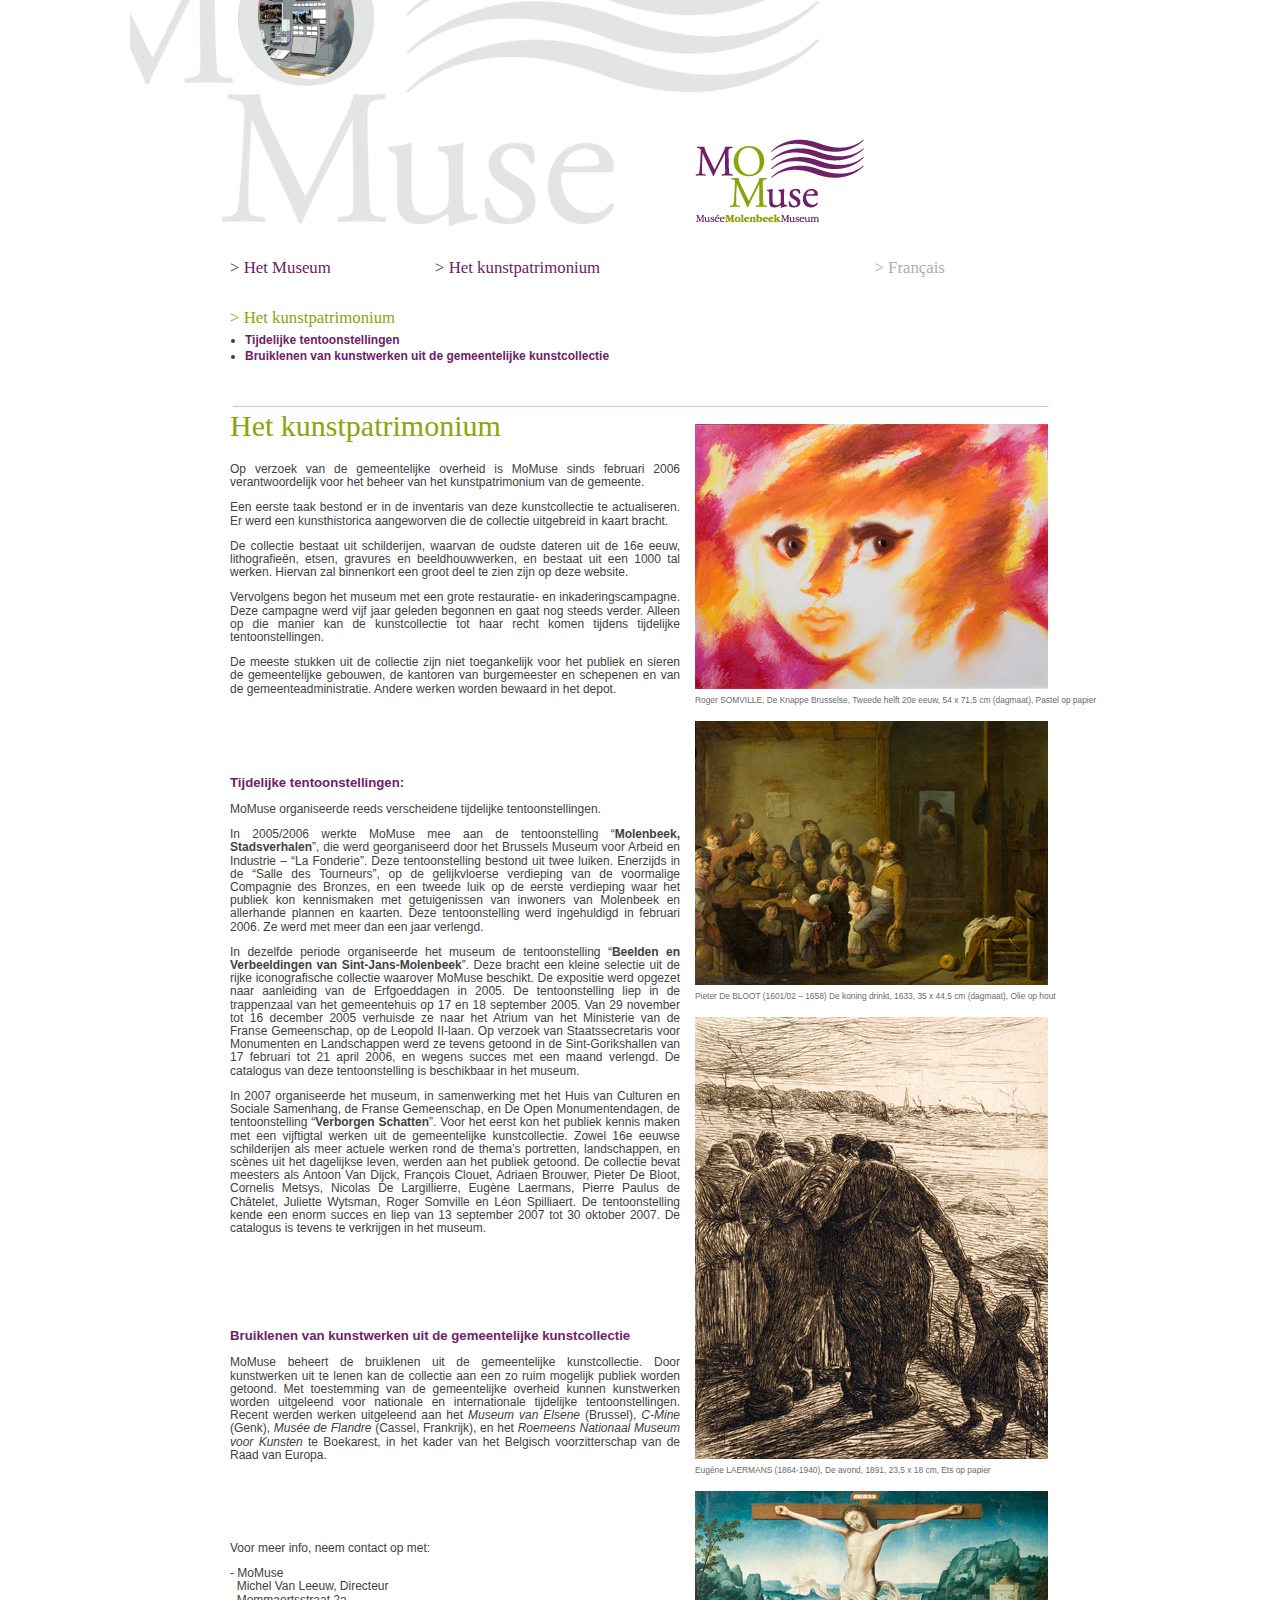
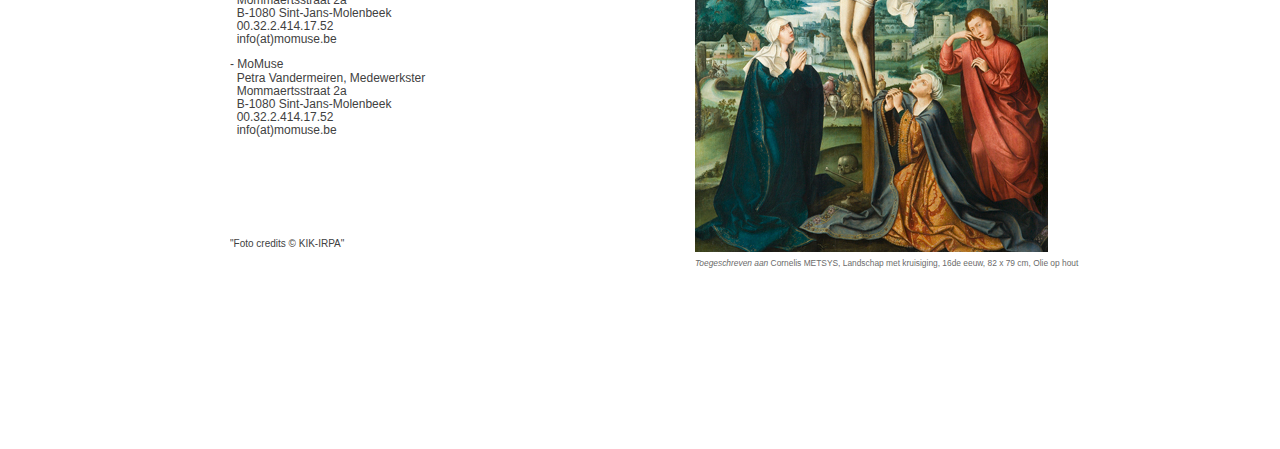
<file: nl/patrimoine_nl.html>
<!DOCTYPE html PUBLIC "-//W3C//DTD XHTML 1.0 Strict//EN"
"http://www.w3.org/TR/xhtml1/DTD/xhtml1-strict.dtd">
<html xmlns="http://www.w3.org/1999/xhtml" xml:lang="fr" lang="fr">
<head>
<meta http-equiv="Content-Type" content="text/html; charset=UTF-8" />
<title>MoMuse - Het kunstpatrimonium van de gemeente</title>
<link rel="stylesheet" type="text/css" media="screen" href="../css/css.css" />
</head>
<!--[if lt IE 7 ]> <body class="ie6"> <![endif]-->
<!--[if IE 7 ]>    <body class="ie7"> <![endif]-->
<!--[if IE 8 ]>    <body class="ie8"> <![endif]-->
<!--[if IE 9 ]>    <body class="ie9"> <![endif]-->
<!--[if (gt IE 9)|!(IE)]><!--> <body> <!--<![endif]-->
<div id="container">
   <div id="content">
       
        <div id="logoP2">
            <a href="../index.html"><img id="logo_aP2" src="../images/logo_a.png" alt="momuse" /></a>
        </div><!--logo-->
        
        <div class="logo_titre times">
            <span><a class="texte_mauve" href="musee_nl.html">> Het Museum</a></span>
            <span><a class="texte_mauve" href="#">> Het kunstpatrimonium</a></span>
            <span><a class="texte_gris"   id="lien_langue" href="../fr/musee_fr.html">> Français</a></span>
        </div><!--logo_text-->
        
        <div id="menu">
            <div class="lien_liste">
            <p class="lien_titre times"><a href="#A"> > Het kunstpatrimonium</a></p>
                <ul>
                    <li class="bold"><a href="#01">Tijdelijke tentoonstellingen</a> </li>
                    <li class="bold"><a href="#02">Bruiklenen van kunstwerken uit de gemeentelijke kunstcollectie</a></li>
                </ul>   
            </div><!--lien-->
            
        </div><!--menu-->
        
        <div class="separateur"></div>
  
        <div class="paragraphe">
            <div class="imagesb">
                <img src="../images/page2/img_67.jpg" alt="" /><br />
                <span class="legende">Roger SOMVILLE, De Knappe Brusselse, Tweede helft 20e eeuw, 54 x 71,5 cm (dagmaat), Pastel op papier</span><br />
                <img class="marge" src="../images/page2/img_68.jpg" alt="" /><br />
                <span class="legende">Pieter De BLOOT (1601/02 – 1658) De koning drinkt, 1633, 35 x 44,5 cm (dagmaat), Olie op hout</span><br />
                <img class="marge" src="../images/page2/img_69.jpg" alt="" /><br />
                <span class="legende">Eugène LAERMANS (1864-1940), De avond, 1891, 23,5 x 18 cm, Ets op papier</span><br /> 
                <img class="marge" src="../images/page2/img_70.jpg" alt="" /><br />   
                <span class="legende"><span class="italic">Toegeschreven aan</span> Cornelis METSYS, Landschap met kruisiging, 16de eeuw, 82 x 79 cm, Olie op hout</span>
            </div>
            <a name="A"></a><h1 class="para_titre texte_vert times">Het kunstpatrimonium</h1>
            
            <p>
                Op verzoek van de gemeentelijke overheid is MoMuse sinds februari 2006 verantwoordelijk voor het 
                beheer van het kunstpatrimonium van de gemeente.
            </p>
            <p>
                Een eerste taak bestond er in de inventaris van deze kunstcollectie te actualiseren. Er werd een 
                kunsthistorica aangeworven die de collectie uitgebreid in kaart bracht. 
            </p>
            <p>
                De collectie bestaat uit schilderijen, waarvan de oudste dateren uit de 16e eeuw, lithografieën, 
                etsen, gravures en beeldhouwwerken, en bestaat uit een 1000 tal werken. Hiervan zal binnenkort een 
                groot deel te zien zijn op deze website. 
            </p>
            <p>
                Vervolgens begon het museum met een grote restauratie- en inkaderingscampagne. Deze campagne werd 
                vijf jaar geleden begonnen en gaat nog steeds verder. Alleen op die manier kan de kunstcollectie 
                tot haar recht komen tijdens tijdelijke tentoonstellingen.
            </p>
            <p>
                De meeste stukken uit de collectie zijn niet toegankelijk voor het publiek en sieren de gemeentelijke
                gebouwen, de kantoren van burgemeester en schepenen en van de gemeenteadministratie. Andere werken 
                worden bewaard in het depot.  
            </p>
            <br /><br /><br />
            <a name="01"></a><h3 class="para_soustitre texte_mauve">Tijdelijke tentoonstellingen: </h3>
            
            <p>
                MoMuse organiseerde reeds verscheidene tijdelijke tentoonstellingen. 
            </p>
            <p>
                In 2005/2006 werkte MoMuse mee aan de tentoonstelling “<span class="bold">Molenbeek, Stadsverhalen</span>”, die werd 
                georganiseerd door het Brussels Museum voor Arbeid en Industrie – “La Fonderie”. Deze tentoonstelling 
                bestond uit twee luiken. Enerzijds in de “Salle des Tourneurs”, op de gelijkvloerse verdieping van de 
                voormalige Compagnie des Bronzes, en een tweede luik op de eerste verdieping waar het publiek kon 
                kennismaken met getuigenissen van inwoners van Molenbeek en allerhande plannen en kaarten. Deze 
                tentoonstelling werd ingehuldigd in februari 2006. Ze werd met meer dan een jaar verlengd. 
            </p>
            <p>
                In dezelfde periode organiseerde het museum de tentoonstelling “<span class="bold">Beelden en Verbeeldingen van
                Sint-Jans-Molenbeek</span>”. Deze bracht een kleine selectie uit de rijke iconografische collectie waarover 
                MoMuse beschikt. De expositie werd opgezet naar aanleiding van de Erfgoeddagen in 2005. De 
                tentoonstelling liep in de trappenzaal van het gemeentehuis op 17 en 18 september 2005. Van 29 
                november tot 16 december 2005 verhuisde ze naar het Atrium van het Ministerie van de Franse 
                Gemeenschap, op de Leopold II-laan. Op verzoek van Staatssecretaris voor Monumenten en Landschappen 
                werd ze tevens getoond in de Sint-Gorikshallen van 17 februari tot 21 april 2006, en wegens succes 
                met een maand verlengd. De catalogus van deze tentoonstelling is beschikbaar in het museum. 
            </p>
            <p>
                In 2007 organiseerde het museum, in samenwerking met het Huis van Culturen en Sociale Samenhang, de 
                Franse Gemeenschap, en De Open Monumentendagen, de tentoonstelling “<span class="bold">Verborgen Schatten</span>”. Voor het 
                eerst kon het publiek kennis maken met een vijftigtal werken uit de gemeentelijke kunstcollectie. 
                Zowel 16e eeuwse schilderijen als meer actuele werken rond de thema’s portretten, landschappen, 
                en scènes uit het dagelijkse leven, werden aan het publiek getoond. De collectie bevat meesters als 
                Antoon Van Dijck, François Clouet, Adriaen Brouwer, Pieter De Bloot, Cornelis Metsys, Nicolas De 
                Largillierre, Eugène Laermans, Pierre Paulus de Châtelet, Juliette Wytsman, Roger Somville en Léon 
                Spilliaert. De tentoonstelling kende een enorm succes en liep van 13 september 2007 tot 30 oktober 
                2007. De catalogus is tevens te verkrijgen in het museum.
            </p>
            <br /><br /><br /><br />
            <a name="02"></a><h3 class="para_soustitre texte_mauve">Bruiklenen van kunstwerken uit de gemeentelijke kunstcollectie</h3>
            
            <p>
                MoMuse beheert de bruiklenen uit de gemeentelijke kunstcollectie. Door kunstwerken uit te lenen kan de 
                collectie aan een zo ruim mogelijk publiek worden getoond. Met toestemming van de gemeentelijke overheid 
                kunnen kunstwerken worden uitgeleend voor nationale en internationale tijdelijke tentoonstellingen. Recent 
                werden werken uitgeleend aan het <span class="italic">Museum van Elsene</span> (Brussel), <span class="italic">C-Mine</span> (Genk), <span class="italic">Musée de Flandre</span> (Cassel, 
                Frankrijk), en het <span class="italic">Roemeens Nationaal Museum voor Kunsten</span> te Boekarest, in het kader van het Belgisch 
                voorzitterschap van de Raad van Europa. 
            </p>
            <br /><br /><br /><br />
            <p>
                Voor meer info, neem contact op met: 
            </p>
            <p>
                - MoMuse<br />
                &nbsp;&nbsp;Michel Van Leeuw, Directeur<br />
                &nbsp;&nbsp;Mommaertsstraat 2a<br />
                &nbsp;&nbsp;B-1080 Sint-Jans-Molenbeek<br />
                &nbsp;&nbsp;00.32.2.414.17.52<br />
                &nbsp;&nbsp;info(at)momuse.be 
            </p>
            <p>
                - MoMuse<br />
                &nbsp;&nbsp;Petra Vandermeiren, Medewerkster<br />
                &nbsp;&nbsp;Mommaertsstraat 2a<br />
                &nbsp;&nbsp;B-1080 Sint-Jans-Molenbeek<br />
                &nbsp;&nbsp;00.32.2.414.17.52<br />
                &nbsp;&nbsp;info(at)momuse.be 
            </p>
                             
            <div id="credit">
                <p>
                     "Foto credits © KIK-IRPA"
                </p>
            </div>
            <div id="fin"></div>
         </div><!--paragraphe-->

    </div><!--content-->      
       
</div><!--container-->      
</body>
</html>
</file>
<file: css/css.css>
html{
   overflow: auto;
}

html, body{
   background-color: #FFF;
   font-family: arial, Helvetica, sans-serif;
   color: #414141;
   height: 100%;
   margin: 0px;
   font-size: 12px;
}

#container_a{
   min-height: 100%;
   overflow: hidden;
}

#content a:hover{
   text-decoration: underline;
}


/************/
/* accueuil */
/************/

#langues{
   height: 80px;
   width: 100px;
   float: left;
   font-size: 1.4em;
   line-height: 1.5em;
   margin: 100px 0 0 100px;
}

#frnl{
   float: right;
   font-weight: bold; 
   font-family: "times news roman";
}

#frnl a{
   color: #ADADAD;
   text-decoration: none;
}

#frnl a:hover {
   color: #6E2167;
}

#logo1{
   background-image: url(../images/langues/accueil_01.jpg);
   height: 574px;
   width: 898px;
   float: left;
}
#logo2{
   background-image: url(../images/langues/accueil_02.jpg);
   height: 245px;
   width: 580px;
   float: left;
}

#content_a{
   width: 898px;
   height: 1000px;
   margin-left: auto;
   margin-right: auto;
   overflow: hidden;
}


/*********/
/* pages */
/*********/

.times {
   font-family: "times news roman", times;
}

.italic{
   font-style: italic;
}

.bold{
   font-weight: bold;
}

.normal{
   font-weight: normal;
}

.sousligne{
   text-decoration: underline;
}

.tiret{
   list-style-image: url(../images/tiret.jpg); 
}

.separateur{
   background-image: url(../images/ligne_h.jpg);
   width: 821px;
   height: 6px;
   margin: 40px auto 0 auto;
}

#logo{
   background-image: url(../images/logo_ouverture_logos2.jpg);
   height: 634px;
   width: 935px;
   box-sizing: border-box;
   margin: 0 ;
   padding : 30px 495px 20px 45px;
   position: relative;
}

#logo p{
   margin: 10px 0 ;
}

#logo_lien{
   position:absolute;
   left 45px;
   top:515px;
   width:180px;
   height:87px;
   border: 0;
}
/*#logo_a{
margin: 0px 45px 30px;
border: 0;
}*/

#logoP2{
   background-image: url(../images/logo.png);
   height: 243px;
   width: 1020px;
}

#logo_aP2{
   margin: 137px 0 0 560px;
   border: 0;
}

.logo_titre{
   margin: 15px 0 30px 100px;
   font-size: 1.4em;
}

.logo_titre a{
   text-decoration: none;
   margin-right: 100px;
}

#lien_langue{
   margin-left: 170px;
}

#content .logo_titre a:hover{
   color: #6E2167;
}

.texte_mauve{
   color: #6E2167;
}

.texte_vert{
   color: #8BA409;
}

.texte_gris{
   color: #ADADAD;
}

#content{
   width: 1020px;
   min-height: 100%;
   margin-left: auto;
   margin-right: auto;
   overflow: hidden;
}

#menu{
   margin: 0 0 0 100px;
}

#menu .lien_titre{
   margin: 12px 0 3px 0;
   padding: 0;
   font-size: 1.4em;
}

#menu .lien_titre a{
   color: #8BA409;
   text-decoration: none;
}

#menu .lien_titre a:hover{
   text-decoration: underline;
}

#menu .lien_liste ul{
   margin: 0 0 0 15px;
   padding: 0;
   color: #6E2167;
}

#menu .lien_liste ul a{
   color: #6E2167;
   text-decoration: none;
}

#menu .lien_liste ul a:hover{
   color: #6E2167;
   text-decoration: underline;
}

#menu .lien_liste ul li{
   padding: 2px 0 0 0;
}

.paragraphe{
   position: relative;
   width: 1020px;
   margin: 0 0 0 100px;
   overflow: hidden;
}

.paragraphe p{
   width: 450px;
   text-align: justify;
   line-height: 1.1em;
}


.paragraphe .para_titre{
   font-size: 2.5em;
   font-weight: normal;
   padding: 0;
   margin: 0 0 20px 0;
   width: 450px;
}

.paragraphe .para_soustitre{
   font-size: 1.1em;
   font-weight: bold;
   margin-top: 25px;
   width: 450px;
}

.paragraphe .para_soustitre_normal{
   font-size: 1.1em;
   font-weight: normal;
   margin-top: 25px;
   width: 450px;
}

.images, .imagesb{
   position: absolute;
   margin: 15px 0 0 465px;
}


.images img{
   padding-right: 5px;
   margin-bottom: 20px;
}

.marge{
   margin-top: 15px;
}

.legende{
   font-size: 0.7em;
   color: #6B6B6B;
}

.paragraphe .img_big{
   margin-top: 10px;
}

.paragraphe .liste{
   width: 450px;
   text-align: justify;
   line-height: 1.1em;
}

.paragraphe .liste ul{
   padding-left: 15px;
}

.paragraphe a{
   color:  #6E2167;
}

table{
   width: 450px;
}

td{
   padding:.5rem ;
   vertical-align: text-top;
}

tr:nth-child(odd) {
   background-color: #eee;
}


#coord{
   line-height: 1.4em;
}


#fin{
   height: 190px;
}

#blank01{
   height: 50px;
}

#blank02{
   height: 75px;
}


.retour{
   margin-left: 25px;
   border: 0;
}

#en_construction{
   font-family: helvetica;
   font-weight: bold;
   font-size: 18px;
   color: #6E2167;
   text-align: center;
}


#credit{
   margin: 100px 0 0 0;
   font-size: 10px;
}

sup{
   font-size: 75%;
   line-height: 0;
}
</file>
